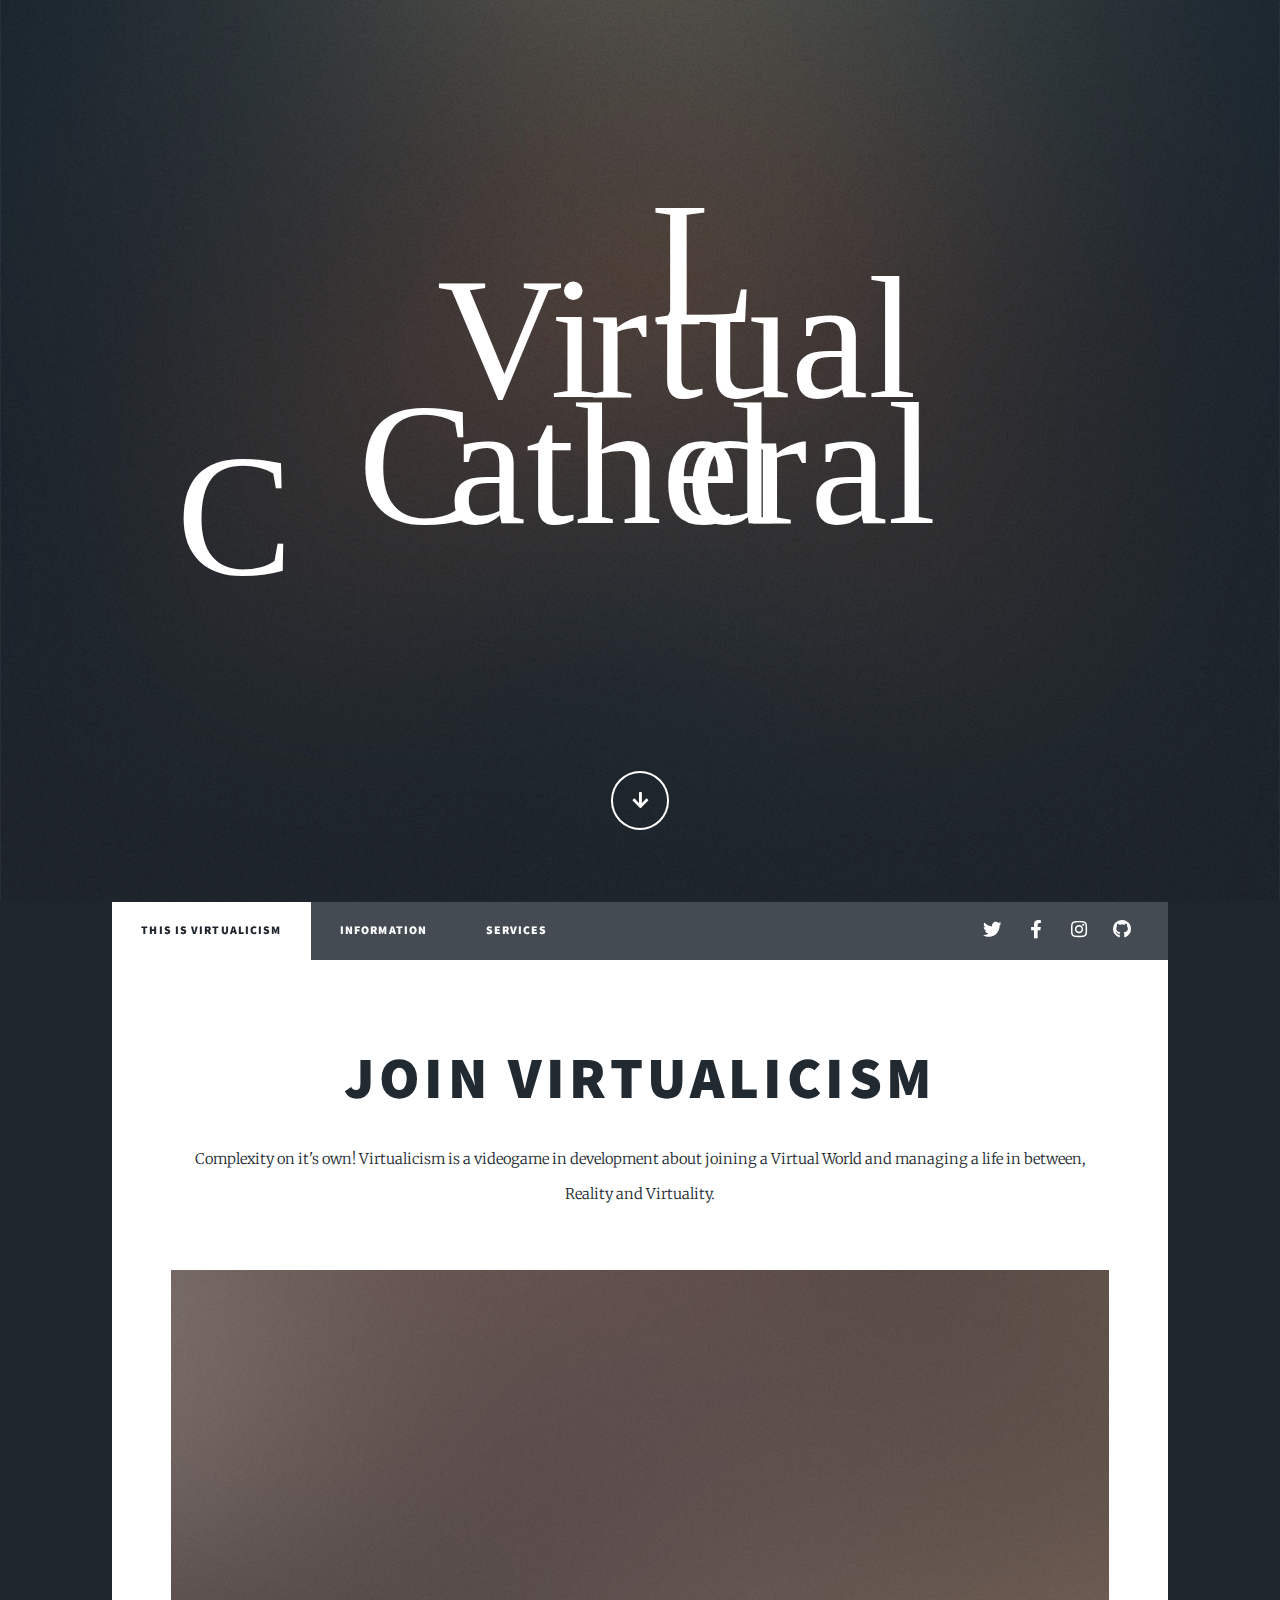
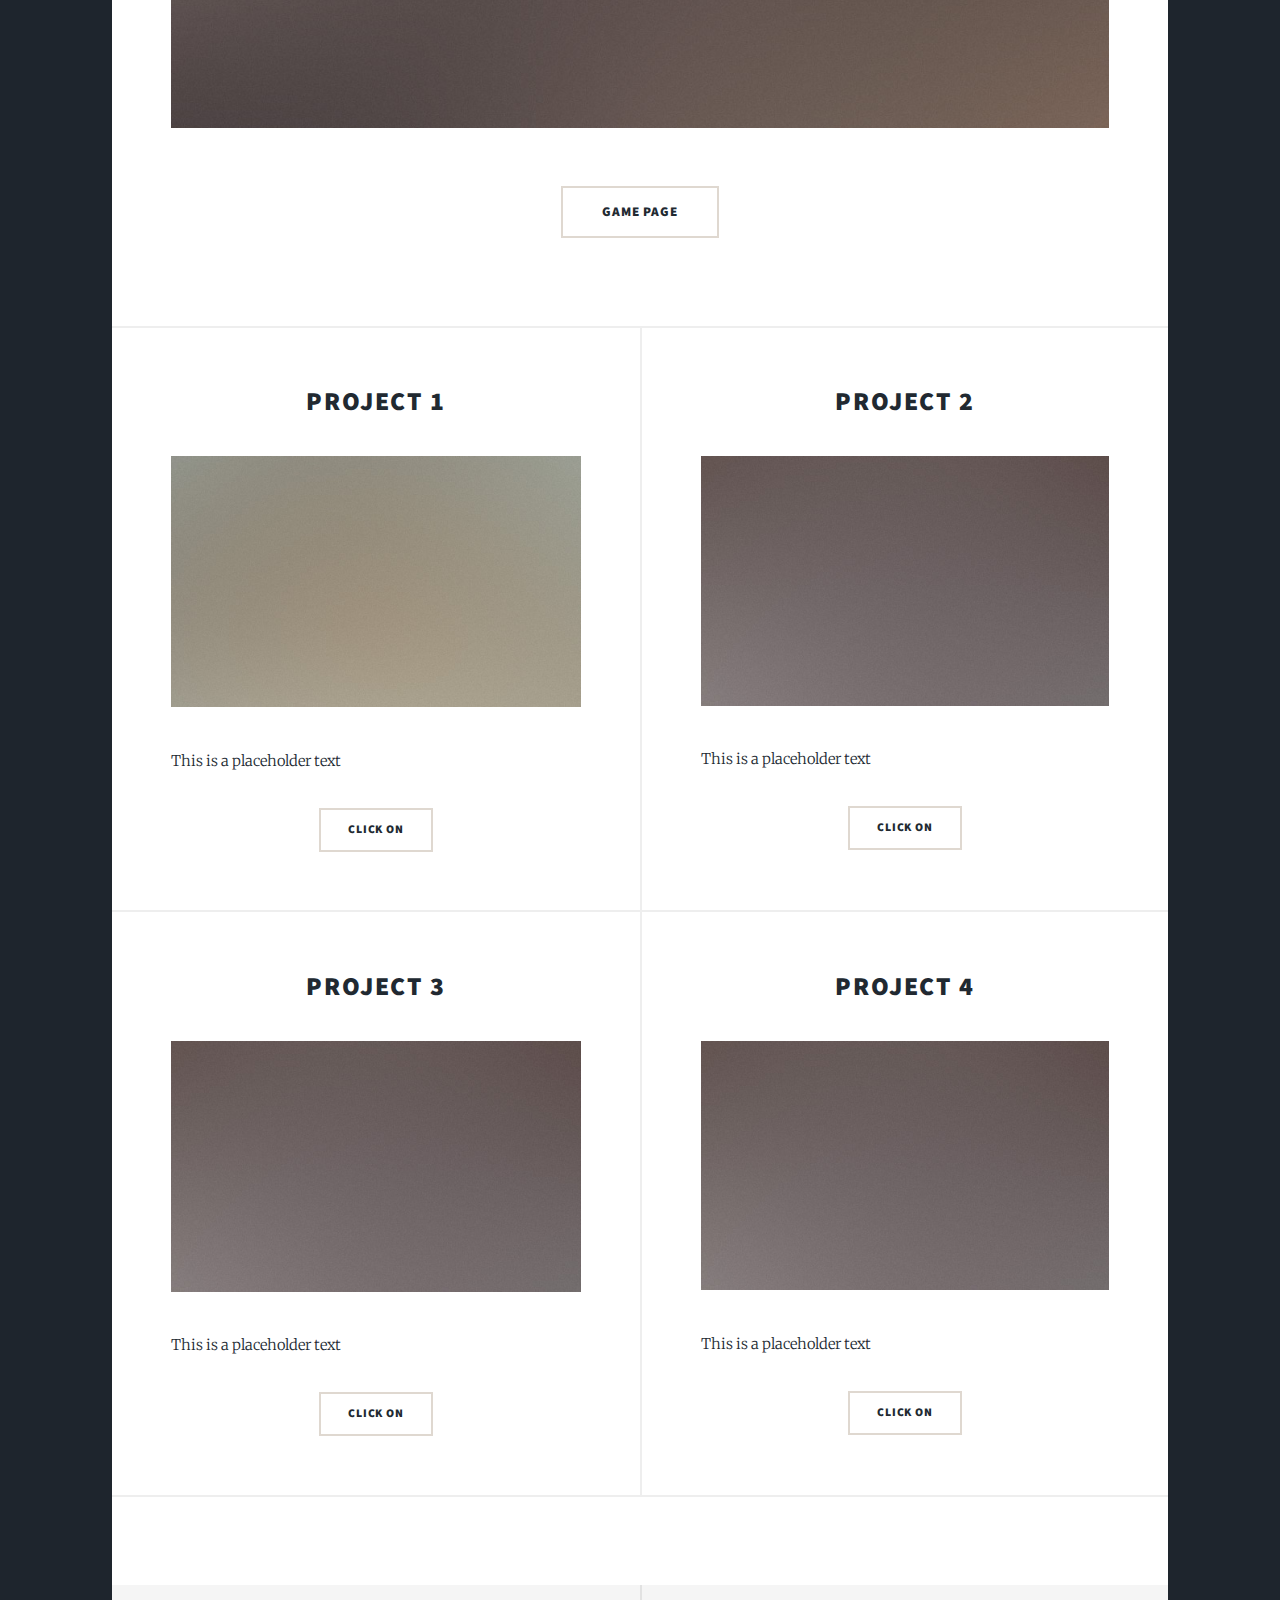
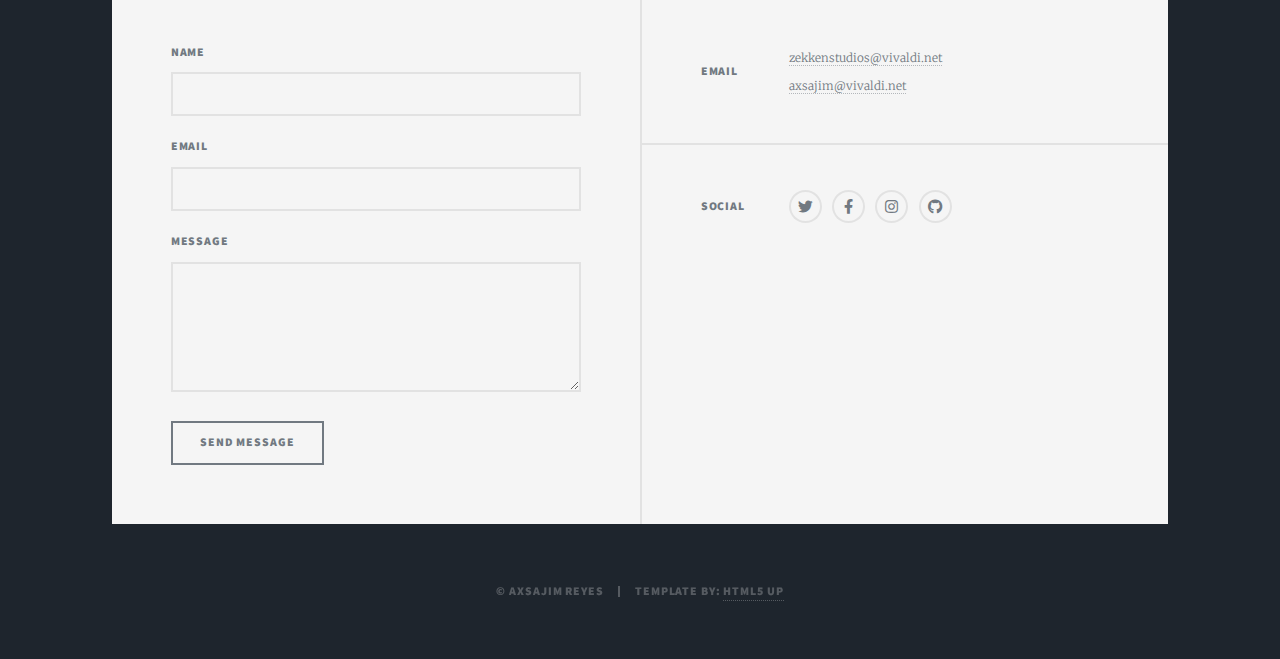
<file: index.html>
<!DOCTYPE HTML>
<!--
	Massively by HTML5 UP
	html5up.net | @ajlkn
	Free for personal and commercial use under the CCA 3.0 license (html5up.net/license)
-->
<html>
	<head>
		<title>Virtual Cathedral</title>
		<meta charset="utf-8" />
		<meta name="viewport" content="width=device-width, initial-scale=1, user-scalable=no" />
		<link rel="stylesheet" href="assets/css/main.css" />
		<noscript><link rel="stylesheet" href="assets/css/noscript.css" /></noscript>
	</head>
	<body class="is-preload">

		<!-- Wrapper -->
			<div id="wrapper" class="fade-in">

				<!-- Intro -->
					<div id="intro">
						<object type="image/svg+xml" data="images\VC_Brand.svg"></object>
						<ul class="actions">
							<li><a href="#header" class="button icon solid solo fa-arrow-down scrolly">Continue</a></li>
						</ul>
					</div>

				<!-- Header -->
					<header id="header">
						<a href="index.html" class="logo">Virtual Cathedral Official Webfront</a>
					</header>

				<!-- Nav -->
					<nav id="nav">
						<ul class="links">
							<li class="active"><a href="index.html">This is Virtualicism</a></li>
							<li><a href="information.html">Information</a></li>
							<li><a href="services.html">Services</a></li>
						</ul>
						<ul class="icons">
							<li><a href="#" class="icon brands fa-twitter"><span class="label">Twitter</span></a></li>
							<li><a href="#" class="icon brands fa-facebook-f"><span class="label">Facebook</span></a></li>
							<li><a href="#" class="icon brands fa-instagram"><span class="label">Instagram</span></a></li>
							<li><a href="#" class="icon brands fa-github"><span class="label">GitHub</span></a></li>
						</ul>
					</nav>

				<!-- Main -->
					<div id="main">

						<!-- Featured Post -->
							<article class="post featured">
								<header class="major">
									<h2><a href="https://axsajimreyes.itch.io/virtualicism">Join Virtualicism<br /></h2>
									<p><center>Complexity on it's own! Virtualicism is a videogame in development about joining a Virtual World
									and managing a life in between, Reality and Virtuality.</center></p>
								</header>
								<a href="https://axsajimreyes.itch.io/virtualicism" class="image main"><img src="images/pic01.jpg" alt="" /></a>
								<ul class="actions special">
									<li><a href="https://axsajimreyes.itch.io/virtualicism" class="button large">Game Page</a></li>
								</ul>
							</article>

						<!-- Posts -->
							<section class="posts">
								<article>
									<header>
										<h2><a href="#">Project 1<br /></a></h2>
									</header>
									<a href="#" class="image fit"><img src="images/pic02.jpg" alt="" /></a>
									<p>This is a placeholder text</p>
									<ul class="actions special">
										<li><a href="#" class="button">Click on</a></li>
									</ul>
								</article>
								<article>
									<header>
										<h2><a href="#">Project 2</a></h2>
									</header>
									<a href="#" class="image fit"><img src="images/pic03.jpg" alt="" /></a>
									<p>This is a placeholder text</p>
									<ul class="actions special">
										<li><a href="#" class="button">Click on</a></li>
									</ul>
								</article>
								<article>
									<header>
										<h2><a href="#">Project 3</a></h2>
									</header>
									<a href="#" class="image fit"><img src="images/pic03.jpg" alt="" /></a>
									<p>This is a placeholder text</p>
									<ul class="actions special">
										<li><a href="#" class="button">Click on</a></li>
									</ul>
								</article>
								<article>
									<header>
										<h2><a href="#">Project 4</a></h2>
									</header>
									<a href="#" class="image fit"><img src="images/pic03.jpg" alt="" /></a>
									<p>This is a placeholder text</p>
									<ul class="actions special">
										<li><a href="#" class="button">Click on</a></li>
									</ul>
								</article>
							</section>

						<!-- Footer -->
							<footer>
								<div>
								</div>
							</footer>

					</div>

					<!-- Footer -->
					<footer id="footer">
						<section>
							<form method="post" action="#">
								<div class="fields">
									<div class="field">
										<label for="name">Name</label>
										<input type="text" name="name" id="name" />
									</div>
									<div class="field">
										<label for="email">Email</label>
										<input type="text" name="email" id="email" />
									</div>
									<div class="field">
										<label for="message">Message</label>
										<textarea name="message" id="message" rows="3"></textarea>
									</div>
								</div>
								<ul class="actions">
									<li><input type="submit" value="Send Message" /></li>
								</ul>
							</form>
						</section>
						<section class="split contact">
							<section>
								<h3>Email</h3>
								<p><a href="#">zekkenstudios@vivaldi.net</a></br>
								<a href="#">axsajim@vivaldi.net</a><p>
							</section>
							<section>
								<h3>Social</h3>
								<ul class="icons alt">
									<li><a href="#" class="icon brands alt fa-twitter"><span class="label">Twitter</span></a></li>
									<li><a href="#" class="icon brands alt fa-facebook-f"><span class="label">Facebook</span></a></li>
									<li><a href="#" class="icon brands alt fa-instagram"><span class="label">Instagram</span></a></li>
									<li><a href="#" class="icon brands alt fa-github"><span class="label">GitHub</span></a></li>
								</ul>
							</section>
						</section>
					</footer>

					<!-- Copyright -->
						<div id="copyright">
							<ul><li>&copy; Axsajim Reyes</li><li>Template by: <a href="https://html5up.net">HTML5 UP</a></li></ul>
						</div>

				</div>

		<!-- Scripts -->
			<script src="assets/js/jquery.min.js"></script>
			<script src="assets/js/jquery.scrollex.min.js"></script>
			<script src="assets/js/jquery.scrolly.min.js"></script>
			<script src="assets/js/browser.min.js"></script>
			<script src="assets/js/breakpoints.min.js"></script>
			<script src="assets/js/util.js"></script>
			<script src="assets/js/main.js"></script>

	</body>
</html>
</file>
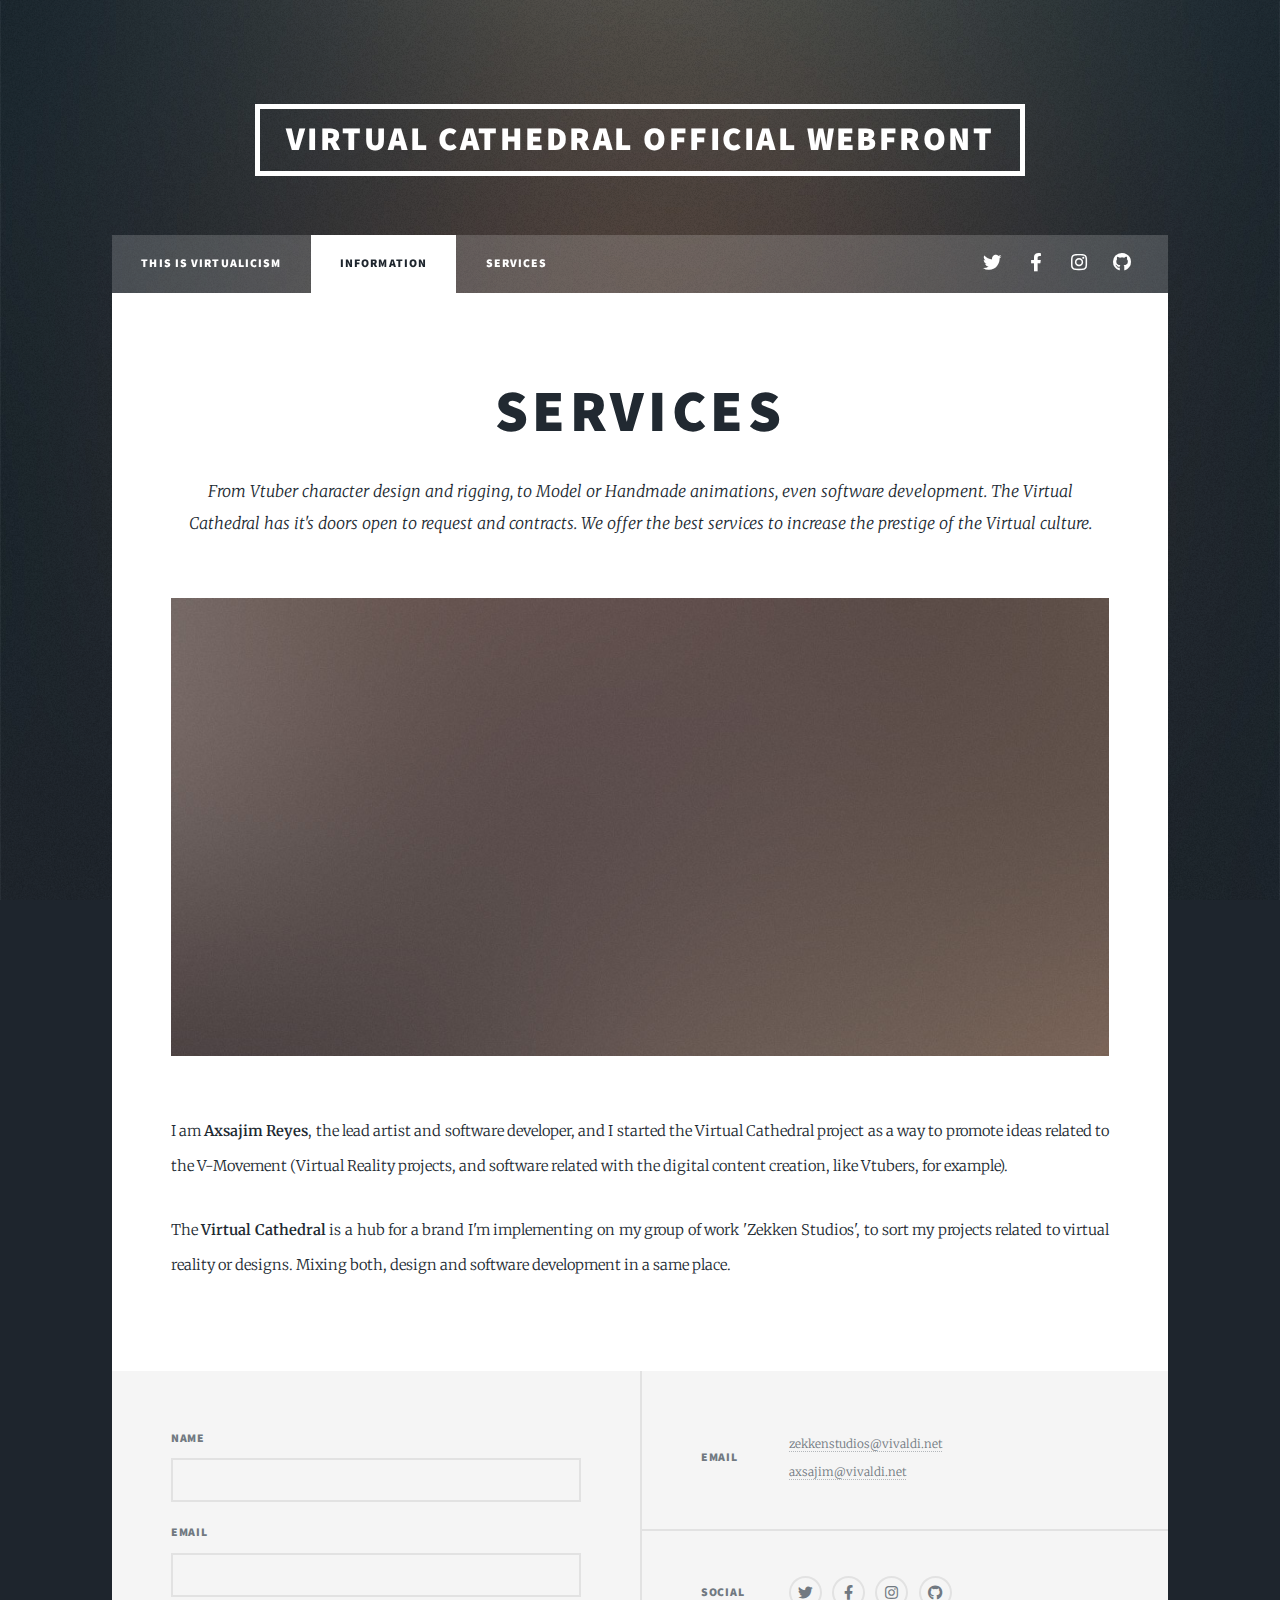
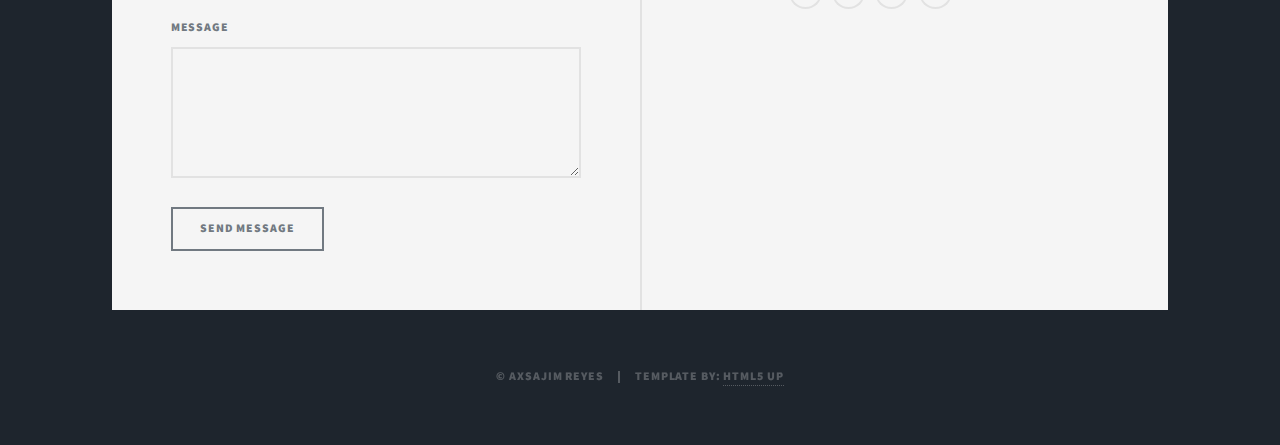
<file: information.html>
<!DOCTYPE HTML>
<!--
	Massively by HTML5 UP
	html5up.net | @ajlkn
	Free for personal and commercial use under the CCA 3.0 license (html5up.net/license)
-->
<html>
	<head>
		<title>Virtual Cathedral - Information</title>
		<meta charset="utf-8" />
		<meta name="viewport" content="width=device-width, initial-scale=1, user-scalable=no" />
		<link rel="stylesheet" href="assets/css/main.css" />
		<noscript><link rel="stylesheet" href="assets/css/noscript.css" /></noscript>
	</head>
	<body class="is-preload">

		<!-- Wrapper -->
			<div id="wrapper">

				<!-- Header -->
					<header id="header">
						<a href="index.html" class="logo">Virtual Cathedral Official Webfront</a>
					</header>

				<!-- Nav -->
					<nav id="nav">
						<ul class="links">
							<li><a href="index.html">This is Virtualicism</a></li>
							<li class="active"><a href="information.html">Information</a></li>
							<li><a href="services.html">Services</a></li>
						</ul>
						<ul class="icons">
							<li><a href="#" class="icon brands fa-twitter"><span class="label">Twitter</span></a></li>
							<li><a href="#" class="icon brands fa-facebook-f"><span class="label">Facebook</span></a></li>
							<li><a href="#" class="icon brands fa-instagram"><span class="label">Instagram</span></a></li>
							<li><a href="#" class="icon brands fa-github"><span class="label">GitHub</span></a></li>
						</ul>
					</nav>

				<!-- Main -->
					<div id="main">

						<!-- Post -->
							<section class="post">
								<header class="major">
									<h1>Services</h1>
									<p>From Vtuber character design and rigging, to Model or Handmade animations, even software development. The Virtual Cathedral has it's doors
									open to request and contracts. We offer the best services to increase the prestige of the Virtual culture.</p>
								</header>
								<div class="image main"><img src="images/pic01.jpg" alt="" /></div>
								<p>I am <b>Axsajim Reyes</b>, the lead artist and software developer, and I started the Virtual Cathedral project as a way to promote ideas related to the V-Movement (Virtual Reality projects, and software related with the digital content creation, like Vtubers, for example).</p>
								<p>The <b>Virtual Cathedral</b> is a hub for a brand I'm implementing on my group of work 'Zekken Studios', to sort my projects related to virtual reality or designs. Mixing both, design and software development in a same place. </p>
							</section>

					</div>

				<!-- Footer -->
				<footer id="footer">
					<section>
						<form method="post" action="#">
							<div class="fields">
								<div class="field">
									<label for="name">Name</label>
									<input type="text" name="name" id="name" />
								</div>
								<div class="field">
									<label for="email">Email</label>
									<input type="text" name="email" id="email" />
								</div>
								<div class="field">
									<label for="message">Message</label>
									<textarea name="message" id="message" rows="3"></textarea>
								</div>
							</div>
							<ul class="actions">
								<li><input type="submit" value="Send Message" /></li>
							</ul>
						</form>
					</section>
					<section class="split contact">
						<section>
							<h3>Email</h3>
							<p><a href="#">zekkenstudios@vivaldi.net</a></br>
							<a href="#">axsajim@vivaldi.net</a><p>
						</section>
						<section>
							<h3>Social</h3>
							<ul class="icons alt">
								<li><a href="#" class="icon brands alt fa-twitter"><span class="label">Twitter</span></a></li>
								<li><a href="#" class="icon brands alt fa-facebook-f"><span class="label">Facebook</span></a></li>
								<li><a href="#" class="icon brands alt fa-instagram"><span class="label">Instagram</span></a></li>
								<li><a href="#" class="icon brands alt fa-github"><span class="label">GitHub</span></a></li>
							</ul>
						</section>
					</section>
				</footer>

				<!-- Copyright -->
					<div id="copyright">
						<ul><li>&copy; Axsajim Reyes</li><li>Template by: <a href="https://html5up.net">HTML5 UP</a></li></ul>
					</div>

			</div>

		<!-- Scripts -->
			<script src="assets/js/jquery.min.js"></script>
			<script src="assets/js/jquery.scrollex.min.js"></script>
			<script src="assets/js/jquery.scrolly.min.js"></script>
			<script src="assets/js/browser.min.js"></script>
			<script src="assets/js/breakpoints.min.js"></script>
			<script src="assets/js/util.js"></script>
			<script src="assets/js/main.js"></script>

	</body>
</html>
</file>
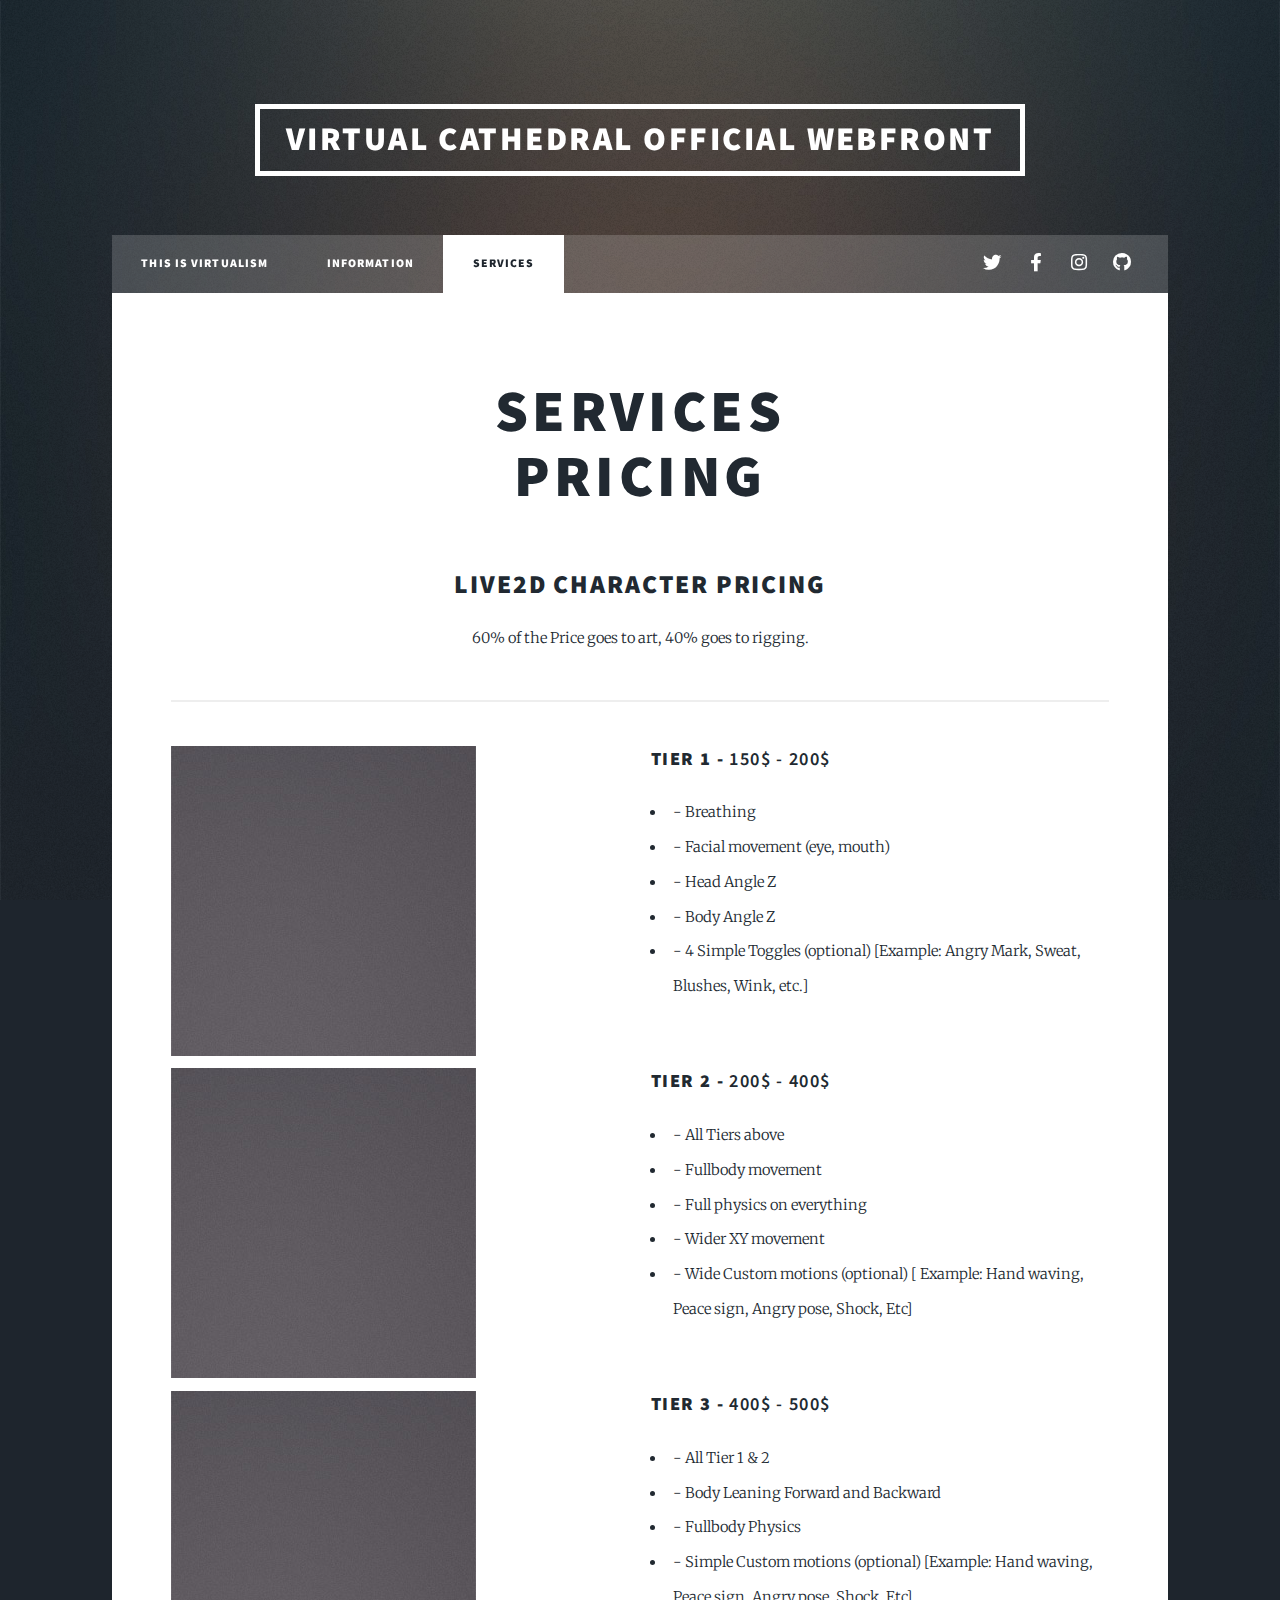
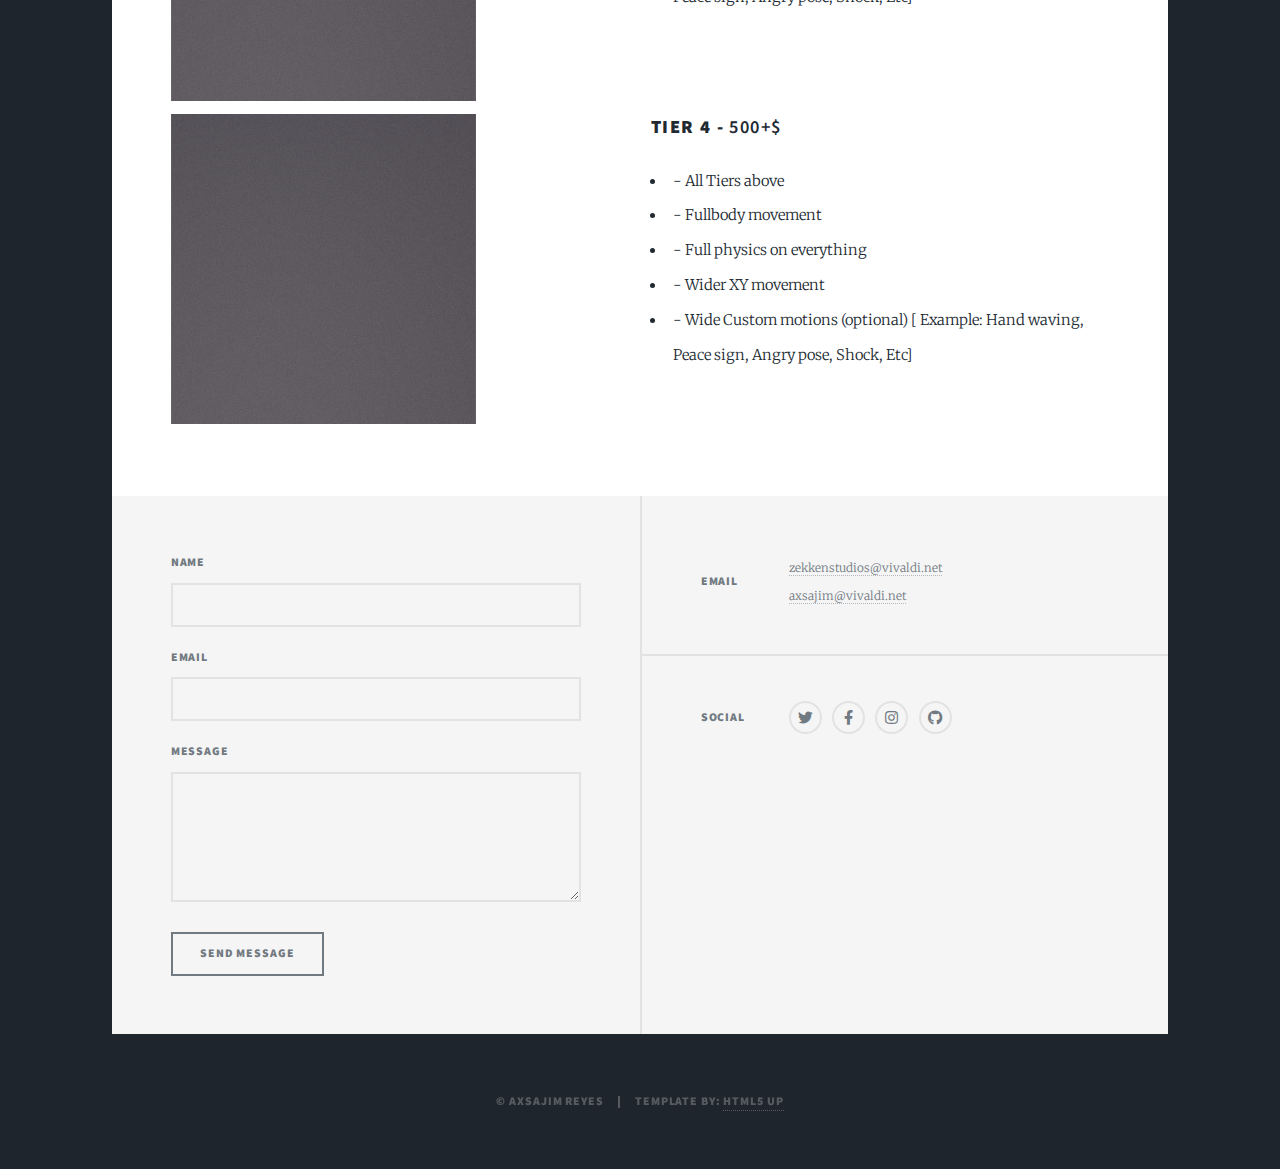
<file: services.html>
<!DOCTYPE HTML>
<!--
	Massively by HTML5 UP
	html5up.net | @ajlkn
	Free for personal and commercial use under the CCA 3.0 license (html5up.net/license)
-->
<html>
	<head>
		<title>Services - Virtual Cathedral</title>
		<meta charset="utf-8" />
		<meta name="viewport" content="width=device-width, initial-scale=1, user-scalable=no" />
		<link rel="stylesheet" href="assets/css/main.css" />
		<noscript><link rel="stylesheet" href="assets/css/noscript.css" /></noscript>
	</head>
	<body class="is-preload">

		<!-- Wrapper -->
			<div id="wrapper">

				<!-- Header -->
					<header id="header">
						<a href="index.html" class="logo">Virtual Cathedral Official Webfront</a>
					</header>

				<!-- Nav -->
					<nav id="nav">
						<ul class="links">
							<li><a href="index.html">This is Virtualism</a></li>
							<li><a href="information.html">Information</a></li>
							<li class="active"><a href="services.html">Services</a></li>
						</ul>
						<ul class="icons">
							<li><a href="#" class="icon brands fa-twitter"><span class="label">Twitter</span></a></li>
							<li><a href="#" class="icon brands fa-facebook-f"><span class="label">Facebook</span></a></li>
							<li><a href="#" class="icon brands fa-instagram"><span class="label">Instagram</span></a></li>
							<li><a href="#" class="icon brands fa-github"><span class="label">GitHub</span></a></li>
						</ul>
					</nav>

				<!-- Main -->
					<div id="main">

						<!-- Post -->
							<section class="post">
								<header class="major">
									<h1>Services<br />
									Pricing</h1>
								</header>

								<!-- My Site Design -->

									<header>
										<h2><center>Live2D Character Pricing</center></h2>
										<p><center>60% of the Price goes to art, 40% goes to rigging.</center></p>
									</header>
									<hr>

								<!-- Lists -->
									<div class="row">
										<div class="col-6 col-12-small">
										<span class="image"><img src="images/pic08.jpg" alt=""></span>
									</div>
										<div class="col-6 col-12-small">
										<h3>Tier 1 - <b>150$ - 200$</b></h3>
										<ul>
											<li>- Breathing
											<li>- Facial movement (eye, mouth)
											<li>- Head Angle Z
											<li>- Body Angle Z
											<li>- 4 Simple Toggles (optional) [Example: Angry Mark, Sweat, Blushes, Wink, etc.]
										</ul>
										</div>
									</div>
									<div class="row">
										<div class="col-6 col-12-small">
										<span class="image"><img src="images/pic08.jpg" alt=""></span>
									</div>
										<div class="col-6 col-12-small">
										<h3>Tier 2 - <b>200$ - 400$</b></h3>
										<ul>
											<li>- All Tiers above
											<li>- Fullbody movement
											<li>- Full physics on everything
											<li>- Wider XY movement
											<li>- Wide Custom motions (optional) [ Example: Hand waving, Peace sign, Angry pose, Shock, Etc]
										</ul>
										</div>
									</div>
									<div class="row">
										<div class="col-6 col-12-small">
										<span class="image"><img src="images/pic08.jpg" alt=""></span>
									</div>
										<div class="col-6 col-12-small">
										<h3>Tier 3 - <b>400$ - 500$</b></h3>
										<ul>
											<li>- All Tier 1 & 2
											<li>- Body Leaning Forward and Backward
											<li>- Fullbody Physics
											<li>- Simple Custom motions (optional) [Example: Hand waving, Peace sign, Angry pose, Shock, Etc]
										</ul>
									</div>
								</div>
									<div class="row">
										<div class="col-6 col-12-small">
										<span class="image"><img src="images/pic08.jpg" alt=""></span>
									</div>
										<div class="col-6 col-12-small">
										<h3>Tier 4 - <b>500+$</b></h3>
										<ul>
											<li>- All Tiers above
											<li>- Fullbody movement
											<li>- Full physics on everything
											<li>- Wider XY movement
											<li>- Wide Custom motions (optional) [ Example: Hand waving, Peace sign, Angry pose, Shock, Etc]
										</ul>
									</div>
								</div>
					</div>
					<!-- Footer -->
					<footer id="footer">
						<section>
							<form method="post" action="#">
								<div class="fields">
									<div class="field">
										<label for="name">Name</label>
										<input type="text" name="name" id="name" />
									</div>
									<div class="field">
										<label for="email">Email</label>
										<input type="text" name="email" id="email" />
									</div>
									<div class="field">
										<label for="message">Message</label>
										<textarea name="message" id="message" rows="3"></textarea>
									</div>
								</div>
								<ul class="actions">
									<li><input type="submit" value="Send Message" /></li>
								</ul>
							</form>
						</section>
						<section class="split contact">
							<section>
								<h3>Email</h3>
								<p><a href="#">zekkenstudios@vivaldi.net</a></br>
								<a href="#">axsajim@vivaldi.net</a><p>
							</section>
							<section>
								<h3>Social</h3>
								<ul class="icons alt">
									<li><a href="#" class="icon brands alt fa-twitter"><span class="label">Twitter</span></a></li>
									<li><a href="#" class="icon brands alt fa-facebook-f"><span class="label">Facebook</span></a></li>
									<li><a href="#" class="icon brands alt fa-instagram"><span class="label">Instagram</span></a></li>
									<li><a href="#" class="icon brands alt fa-github"><span class="label">GitHub</span></a></li>
								</ul>
							</section>
						</section>
					</footer>

					<!-- Copyright -->
						<div id="copyright">
							<ul><li>&copy; Axsajim Reyes</li><li>Template by: <a href="https://html5up.net">HTML5 UP</a></li></ul>
						</div>

				</div>

		<!-- Scripts -->
			<script src="assets/js/jquery.min.js"></script>
			<script src="assets/js/jquery.scrollex.min.js"></script>
			<script src="assets/js/jquery.scrolly.min.js"></script>
			<script src="assets/js/browser.min.js"></script>
			<script src="assets/js/breakpoints.min.js"></script>
			<script src="assets/js/util.js"></script>
			<script src="assets/js/main.js"></script>

	</body>
</html>
</file>
<file: assets/css/main.css>
@import url(fontawesome-all.min.css);
@import url("https://fonts.googleapis.com/css?family=Merriweather:300,700,300italic,700italic|Source+Sans+Pro:900");

/*
	Massively by HTML5 UP
	html5up.net | @ajlkn
	Free for personal and commercial use under the CCA 3.0 license (html5up.net/license)
*/

html, body, div, span, applet, object,
iframe, h1, h2, h3, h4, h5, h6, p, blockquote,
pre, a, abbr, acronym, address, big, cite,
code, del, dfn, em, img, ins, kbd, q, s, samp,
small, strike, strong, sub, sup, tt, var, b,
u, i, center, dl, dt, dd, ol, ul, li, fieldset,
form, label, legend, table, caption, tbody,
tfoot, thead, tr, th, td, article, aside,
canvas, details, embed, figure, figcaption,
footer, header, hgroup, menu, nav, output, ruby,
section, summary, time, mark, audio, video {
	margin: 0;
	padding: 0;
	border: 0;
	font-size: 100%;
	font: inherit;
	vertical-align: baseline;}

article, aside, details, figcaption, figure,
footer, header, hgroup, menu, nav, section {
	display: block;}

body {
	line-height: 1;
}

ol, ul {
	list-style: none;
}

blockquote, q {
	quotes: none;
}

	blockquote:before, blockquote:after, q:before, q:after {
		content: '';
		content: none;
	}

table {
	border-collapse: collapse;
	border-spacing: 0;
}

body {
	-webkit-text-size-adjust: none;
}

mark {
	background-color: transparent;
	color: inherit;
}

input::-moz-focus-inner {
	border: 0;
	padding: 0;
}

input, select, textarea {
	-moz-appearance: none;
	-webkit-appearance: none;
	-ms-appearance: none;
	appearance: none;
}

/* Basic */

	@-ms-viewport {
		width: device-width;
	}

	body {
		-ms-overflow-style: scrollbar;
	}

	@media screen and (max-width: 480px) {

		html, body {
			min-width: 320px;
		}

	}

	html {
		box-sizing: border-box;
	}

	*, *:before, *:after {
		box-sizing: inherit;
	}

	body {
		background-color: #1e252d;
	}

		body.is-preload *, body.is-preload *:before, body.is-preload *:after {
			-moz-animation: none !important;
			-webkit-animation: none !important;
			-ms-animation: none !important;
			animation: none !important;
			-moz-transition: none !important;
			-webkit-transition: none !important;
			-ms-transition: none !important;
			transition: none !important;
		}

/* Type */

	html {
		font-size: 16pt;
	}

		@media screen and (max-width: 1680px) {

			html {
				font-size: 12pt;
			}

		}

		@media screen and (max-width: 1280px) {

			html {
				font-size: 11pt;
			}

		}

		@media screen and (max-width: 360px) {

			html {
				font-size: 10pt;
			}

		}

	body {
		color: #212931;
	}

	body, input, select, textarea {
		font-family: "Merriweather", Georgia, serif;
		font-weight: 300;
		font-size: 1rem;
		line-height: 2.375;
	}

	a {
		-moz-transition: color 0.2s ease-in-out, background-color 0.2s ease-in-out, border-color 0.2s ease-in-out, box-shadow 0.2s ease-in-out;
		-webkit-transition: color 0.2s ease-in-out, background-color 0.2s ease-in-out, border-color 0.2s ease-in-out, box-shadow 0.2s ease-in-out;
		-ms-transition: color 0.2s ease-in-out, background-color 0.2s ease-in-out, border-color 0.2s ease-in-out, box-shadow 0.2s ease-in-out;
		transition: color 0.2s ease-in-out, background-color 0.2s ease-in-out, border-color 0.2s ease-in-out, box-shadow 0.2s ease-in-out;
		border-bottom: dotted 1px;
		text-decoration: none;
	}

		a:hover {
			border-bottom-color: transparent;
		}

	strong, b {
		font-weight: 600;
	}

	em, i {
		font-style: italic;
	}

	p {
		text-align: justify;
		margin: 0 0 2rem 0;
	}

	h1, h2, h3, h4, h5, h6 {
		font-family: "Source Sans Pro", Helvetica, sans-serif;
		font-weight: 900;
		line-height: 1.5;
		letter-spacing: 0.075em;
		text-transform: uppercase;
		margin: 0 0 1rem 0;
	}

		h1 a, h2 a, h3 a, h4 a, h5 a, h6 a {
			border-bottom: 0;
			color: inherit;
			text-decoration: none;
		}

	h1 {
		font-size: 4rem;
		line-height: 1.1;
		margin: 0 0 2rem 0;
	}

	h2 {
		font-size: 1.75rem;
		line-height: 1.3;
		margin: 0 0 1.5rem 0;
	}

	h3 {
		font-size: 1.25rem;
		margin: 0 0 1.5rem 0;
	}

	h4 {
		font-size: 1rem;
	}

	h5 {
		font-size: 0.9rem;
	}

	h6 {
		font-size: 0.8rem;
	}

	sub {
		font-size: 0.8rem;
		position: relative;
		top: 0.5rem;
	}

	sup {
		font-size: 0.8rem;
		position: relative;
		top: -0.5rem;
	}

	blockquote {
		border-left: solid 4px;
		font-style: italic;
		margin: 0 0 2rem 0;
		padding: 0.5rem 0 0.5rem 2rem;
	}

	code {
		border: solid 2px;
		font-family: "Courier New", monospace;
		font-size: 0.9rem;
		margin: 0 0.25rem;
		padding: 0.25rem 0.65rem;
	}

	pre {
		-webkit-overflow-scrolling: touch;
		font-family: "Courier New", monospace;
		font-size: 0.9rem;
		margin: 0 0 2rem 0;
	}

		pre code {
			display: block;
			line-height: 1.75;
			padding: 1rem 1.5rem;
			overflow-x: auto;
		}

	hr {
		border: 0;
		border-bottom: solid 2px;
		margin: 3rem 0;
	}

		hr.major {
			margin: 5rem 0;
		}

	.align-left {
		text-align: left;
	}

	.align-center {
		text-align: center;
	}

	.align-right {
		text-align: right;
	}

	input, select, textarea {
		color: #212931;
	}

	a {
		color: #212931;
		border-bottom-color: rgba(33, 41, 49, 0.5);
	}

		a:hover {
			border-bottom-color: transparent;
			color: #18bfef !important;
		}

	strong, b {
		color: #212931;
	}

	h1, h2, h3, h4, h5, h6 {
		color: #212931;
	}

	blockquote {
		border-left-color: #eeeeee;
	}

	code {
		background: rgba(220, 220, 220, 0.25);
		border-color: #eeeeee;
	}

	hr {
		border-bottom-color: #eeeeee;
	}

/* Row */

	.row {
		display: flex;
		flex-wrap: wrap;
		box-sizing: border-box;
		align-items: stretch;
	}

		.row > * {
			box-sizing: border-box;
		}

		.row.gtr-uniform > * > :last-child {
			margin-bottom: 0;
		}

		.row.aln-left {
			justify-content: flex-start;
		}

		.row.aln-center {
			justify-content: center;
		}

		.row.aln-right {
			justify-content: flex-end;
		}

		.row.aln-top {
			align-items: flex-start;
		}

		.row.aln-middle {
			align-items: center;
		}

		.row.aln-bottom {
			align-items: flex-end;
		}

		.row > .imp {
			order: -1;
		}

		.row > .col-1 {
			width: 8.33333%;
		}

		.row > .off-1 {
			margin-left: 8.33333%;
		}

		.row > .col-2 {
			width: 16.66667%;
		}

		.row > .off-2 {
			margin-left: 16.66667%;
		}

		.row > .col-3 {
			width: 25%;
		}

		.row > .off-3 {
			margin-left: 25%;
		}

		.row > .col-4 {
			width: 33.33333%;
		}

		.row > .off-4 {
			margin-left: 33.33333%;
		}

		.row > .col-5 {
			width: 41.66667%;
		}

		.row > .off-5 {
			margin-left: 41.66667%;
		}

		.row > .col-6 {
			width: 50%;
		}

		.row > .off-6 {
			margin-left: 50%;
		}

		.row > .col-7 {
			width: 58.33333%;
		}

		.row > .off-7 {
			margin-left: 58.33333%;
		}

		.row > .col-8 {
			width: 66.66667%;
		}

		.row > .off-8 {
			margin-left: 66.66667%;
		}

		.row > .col-9 {
			width: 75%;
		}

		.row > .off-9 {
			margin-left: 75%;
		}

		.row > .col-10 {
			width: 83.33333%;
		}

		.row > .off-10 {
			margin-left: 83.33333%;
		}

		.row > .col-11 {
			width: 91.66667%;
		}

		.row > .off-11 {
			margin-left: 91.66667%;
		}

		.row > .col-12 {
			width: 100%;
		}

		.row > .off-12 {
			margin-left: 100%;
		}

		.row.gtr-0 {
			margin-top: 0;
			margin-left: 0rem;
		}

			.row.gtr-0 > * {
				padding: 0 0 0 0rem;
			}

			.row.gtr-0.gtr-uniform {
				margin-top: 0rem;
			}

				.row.gtr-0.gtr-uniform > * {
					padding-top: 0rem;
				}

		.row.gtr-25 {
			margin-top: 0;
			margin-left: -0.375rem;
		}

			.row.gtr-25 > * {
				padding: 0 0 0 0.375rem;
			}

			.row.gtr-25.gtr-uniform {
				margin-top: -0.375rem;
			}

				.row.gtr-25.gtr-uniform > * {
					padding-top: 0.375rem;
				}

		.row.gtr-50 {
			margin-top: 0;
			margin-left: -0.75rem;
		}

			.row.gtr-50 > * {
				padding: 0 0 0 0.75rem;
			}

			.row.gtr-50.gtr-uniform {
				margin-top: -0.75rem;
			}

				.row.gtr-50.gtr-uniform > * {
					padding-top: 0.75rem;
				}

		.row {
			margin-top: 0;
			margin-left: -1.5rem;
		}

			.row > * {
				padding: 0 0 0 1.5rem;
			}

			.row.gtr-uniform {
				margin-top: -1.5rem;
			}

				.row.gtr-uniform > * {
					padding-top: 1.5rem;
				}

		.row.gtr-150 {
			margin-top: 0;
			margin-left: -2.25rem;
		}

			.row.gtr-150 > * {
				padding: 0 0 0 2.25rem;
			}

			.row.gtr-150.gtr-uniform {
				margin-top: -2.25rem;
			}

				.row.gtr-150.gtr-uniform > * {
					padding-top: 2.25rem;
				}

		.row.gtr-200 {
			margin-top: 0;
			margin-left: -3rem;
		}

			.row.gtr-200 > * {
				padding: 0 0 0 3rem;
			}

			.row.gtr-200.gtr-uniform {
				margin-top: -3rem;
			}

				.row.gtr-200.gtr-uniform > * {
					padding-top: 3rem;
				}

		@media screen and (max-width: 1680px) {

			.row {
				display: flex;
				flex-wrap: wrap;
				box-sizing: border-box;
				align-items: stretch;
			}

				.row > * {
					box-sizing: border-box;
				}

				.row.gtr-uniform > * > :last-child {
					margin-bottom: 0;
				}

				.row.aln-left {
					justify-content: flex-start;
				}

				.row.aln-center {
					justify-content: center;
				}

				.row.aln-right {
					justify-content: flex-end;
				}

				.row.aln-top {
					align-items: flex-start;
				}

				.row.aln-middle {
					align-items: center;
				}

				.row.aln-bottom {
					align-items: flex-end;
				}

				.row > .imp-xlarge {
					order: -1;
				}

				.row > .col-1-xlarge {
					width: 8.33333%;
				}

				.row > .off-1-xlarge {
					margin-left: 8.33333%;
				}

				.row > .col-2-xlarge {
					width: 16.66667%;
				}

				.row > .off-2-xlarge {
					margin-left: 16.66667%;
				}

				.row > .col-3-xlarge {
					width: 25%;
				}

				.row > .off-3-xlarge {
					margin-left: 25%;
				}

				.row > .col-4-xlarge {
					width: 33.33333%;
				}

				.row > .off-4-xlarge {
					margin-left: 33.33333%;
				}

				.row > .col-5-xlarge {
					width: 41.66667%;
				}

				.row > .off-5-xlarge {
					margin-left: 41.66667%;
				}

				.row > .col-6-xlarge {
					width: 50%;
				}

				.row > .off-6-xlarge {
					margin-left: 50%;
				}

				.row > .col-7-xlarge {
					width: 58.33333%;
				}

				.row > .off-7-xlarge {
					margin-left: 58.33333%;
				}

				.row > .col-8-xlarge {
					width: 66.66667%;
				}

				.row > .off-8-xlarge {
					margin-left: 66.66667%;
				}

				.row > .col-9-xlarge {
					width: 75%;
				}

				.row > .off-9-xlarge {
					margin-left: 75%;
				}

				.row > .col-10-xlarge {
					width: 83.33333%;
				}

				.row > .off-10-xlarge {
					margin-left: 83.33333%;
				}

				.row > .col-11-xlarge {
					width: 91.66667%;
				}

				.row > .off-11-xlarge {
					margin-left: 91.66667%;
				}

				.row > .col-12-xlarge {
					width: 100%;
				}

				.row > .off-12-xlarge {
					margin-left: 100%;
				}

				.row.gtr-0 {
					margin-top: 0;
					margin-left: 0rem;
				}

					.row.gtr-0 > * {
						padding: 0 0 0 0rem;
					}

					.row.gtr-0.gtr-uniform {
						margin-top: 0rem;
					}

						.row.gtr-0.gtr-uniform > * {
							padding-top: 0rem;
						}

				.row.gtr-25 {
					margin-top: 0;
					margin-left: -0.375rem;
				}

					.row.gtr-25 > * {
						padding: 0 0 0 0.375rem;
					}

					.row.gtr-25.gtr-uniform {
						margin-top: -0.375rem;
					}

						.row.gtr-25.gtr-uniform > * {
							padding-top: 0.375rem;
						}

				.row.gtr-50 {
					margin-top: 0;
					margin-left: -0.75rem;
				}

					.row.gtr-50 > * {
						padding: 0 0 0 0.75rem;
					}

					.row.gtr-50.gtr-uniform {
						margin-top: -0.75rem;
					}

						.row.gtr-50.gtr-uniform > * {
							padding-top: 0.75rem;
						}

				.row {
					margin-top: 0;
					margin-left: -1.5rem;
				}

					.row > * {
						padding: 0 0 0 1.5rem;
					}

					.row.gtr-uniform {
						margin-top: -1.5rem;
					}

						.row.gtr-uniform > * {
							padding-top: 1.5rem;
						}

				.row.gtr-150 {
					margin-top: 0;
					margin-left: -2.25rem;
				}

					.row.gtr-150 > * {
						padding: 0 0 0 2.25rem;
					}

					.row.gtr-150.gtr-uniform {
						margin-top: -2.25rem;
					}

						.row.gtr-150.gtr-uniform > * {
							padding-top: 2.25rem;
						}

				.row.gtr-200 {
					margin-top: 0;
					margin-left: -3rem;
				}

					.row.gtr-200 > * {
						padding: 0 0 0 3rem;
					}

					.row.gtr-200.gtr-uniform {
						margin-top: -3rem;
					}

						.row.gtr-200.gtr-uniform > * {
							padding-top: 3rem;
						}

		}

		@media screen and (max-width: 1280px) {

			.row {
				display: flex;
				flex-wrap: wrap;
				box-sizing: border-box;
				align-items: stretch;
			}

				.row > * {
					box-sizing: border-box;
				}

				.row.gtr-uniform > * > :last-child {
					margin-bottom: 0;
				}

				.row.aln-left {
					justify-content: flex-start;
				}

				.row.aln-center {
					justify-content: center;
				}

				.row.aln-right {
					justify-content: flex-end;
				}

				.row.aln-top {
					align-items: flex-start;
				}

				.row.aln-middle {
					align-items: center;
				}

				.row.aln-bottom {
					align-items: flex-end;
				}

				.row > .imp-large {
					order: -1;
				}

				.row > .col-1-large {
					width: 8.33333%;
				}

				.row > .off-1-large {
					margin-left: 8.33333%;
				}

				.row > .col-2-large {
					width: 16.66667%;
				}

				.row > .off-2-large {
					margin-left: 16.66667%;
				}

				.row > .col-3-large {
					width: 25%;
				}

				.row > .off-3-large {
					margin-left: 25%;
				}

				.row > .col-4-large {
					width: 33.33333%;
				}

				.row > .off-4-large {
					margin-left: 33.33333%;
				}

				.row > .col-5-large {
					width: 41.66667%;
				}

				.row > .off-5-large {
					margin-left: 41.66667%;
				}

				.row > .col-6-large {
					width: 50%;
				}

				.row > .off-6-large {
					margin-left: 50%;
				}

				.row > .col-7-large {
					width: 58.33333%;
				}

				.row > .off-7-large {
					margin-left: 58.33333%;
				}

				.row > .col-8-large {
					width: 66.66667%;
				}

				.row > .off-8-large {
					margin-left: 66.66667%;
				}

				.row > .col-9-large {
					width: 75%;
				}

				.row > .off-9-large {
					margin-left: 75%;
				}

				.row > .col-10-large {
					width: 83.33333%;
				}

				.row > .off-10-large {
					margin-left: 83.33333%;
				}

				.row > .col-11-large {
					width: 91.66667%;
				}

				.row > .off-11-large {
					margin-left: 91.66667%;
				}

				.row > .col-12-large {
					width: 100%;
				}

				.row > .off-12-large {
					margin-left: 100%;
				}

				.row.gtr-0 {
					margin-top: 0;
					margin-left: 0rem;
				}

					.row.gtr-0 > * {
						padding: 0 0 0 0rem;
					}

					.row.gtr-0.gtr-uniform {
						margin-top: 0rem;
					}

						.row.gtr-0.gtr-uniform > * {
							padding-top: 0rem;
						}

				.row.gtr-25 {
					margin-top: 0;
					margin-left: -0.375rem;
				}

					.row.gtr-25 > * {
						padding: 0 0 0 0.375rem;
					}

					.row.gtr-25.gtr-uniform {
						margin-top: -0.375rem;
					}

						.row.gtr-25.gtr-uniform > * {
							padding-top: 0.375rem;
						}

				.row.gtr-50 {
					margin-top: 0;
					margin-left: -0.75rem;
				}

					.row.gtr-50 > * {
						padding: 0 0 0 0.75rem;
					}

					.row.gtr-50.gtr-uniform {
						margin-top: -0.75rem;
					}

						.row.gtr-50.gtr-uniform > * {
							padding-top: 0.75rem;
						}

				.row {
					margin-top: 0;
					margin-left: -1.5rem;
				}

					.row > * {
						padding: 0 0 0 1.5rem;
					}

					.row.gtr-uniform {
						margin-top: -1.5rem;
					}

						.row.gtr-uniform > * {
							padding-top: 1.5rem;
						}

				.row.gtr-150 {
					margin-top: 0;
					margin-left: -2.25rem;
				}

					.row.gtr-150 > * {
						padding: 0 0 0 2.25rem;
					}

					.row.gtr-150.gtr-uniform {
						margin-top: -2.25rem;
					}

						.row.gtr-150.gtr-uniform > * {
							padding-top: 2.25rem;
						}

				.row.gtr-200 {
					margin-top: 0;
					margin-left: -3rem;
				}

					.row.gtr-200 > * {
						padding: 0 0 0 3rem;
					}

					.row.gtr-200.gtr-uniform {
						margin-top: -3rem;
					}

						.row.gtr-200.gtr-uniform > * {
							padding-top: 3rem;
						}

		}

		@media screen and (max-width: 980px) {

			.row {
				display: flex;
				flex-wrap: wrap;
				box-sizing: border-box;
				align-items: stretch;
			}

				.row > * {
					box-sizing: border-box;
				}

				.row.gtr-uniform > * > :last-child {
					margin-bottom: 0;
				}

				.row.aln-left {
					justify-content: flex-start;
				}

				.row.aln-center {
					justify-content: center;
				}

				.row.aln-right {
					justify-content: flex-end;
				}

				.row.aln-top {
					align-items: flex-start;
				}

				.row.aln-middle {
					align-items: center;
				}

				.row.aln-bottom {
					align-items: flex-end;
				}

				.row > .imp-medium {
					order: -1;
				}

				.row > .col-1-medium {
					width: 8.33333%;
				}

				.row > .off-1-medium {
					margin-left: 8.33333%;
				}

				.row > .col-2-medium {
					width: 16.66667%;
				}

				.row > .off-2-medium {
					margin-left: 16.66667%;
				}

				.row > .col-3-medium {
					width: 25%;
				}

				.row > .off-3-medium {
					margin-left: 25%;
				}

				.row > .col-4-medium {
					width: 33.33333%;
				}

				.row > .off-4-medium {
					margin-left: 33.33333%;
				}

				.row > .col-5-medium {
					width: 41.66667%;
				}

				.row > .off-5-medium {
					margin-left: 41.66667%;
				}

				.row > .col-6-medium {
					width: 50%;
				}

				.row > .off-6-medium {
					margin-left: 50%;
				}

				.row > .col-7-medium {
					width: 58.33333%;
				}

				.row > .off-7-medium {
					margin-left: 58.33333%;
				}

				.row > .col-8-medium {
					width: 66.66667%;
				}

				.row > .off-8-medium {
					margin-left: 66.66667%;
				}

				.row > .col-9-medium {
					width: 75%;
				}

				.row > .off-9-medium {
					margin-left: 75%;
				}

				.row > .col-10-medium {
					width: 83.33333%;
				}

				.row > .off-10-medium {
					margin-left: 83.33333%;
				}

				.row > .col-11-medium {
					width: 91.66667%;
				}

				.row > .off-11-medium {
					margin-left: 91.66667%;
				}

				.row > .col-12-medium {
					width: 100%;
				}

				.row > .off-12-medium {
					margin-left: 100%;
				}

				.row.gtr-0 {
					margin-top: 0;
					margin-left: 0rem;
				}

					.row.gtr-0 > * {
						padding: 0 0 0 0rem;
					}

					.row.gtr-0.gtr-uniform {
						margin-top: 0rem;
					}

						.row.gtr-0.gtr-uniform > * {
							padding-top: 0rem;
						}

				.row.gtr-25 {
					margin-top: 0;
					margin-left: -0.375rem;
				}

					.row.gtr-25 > * {
						padding: 0 0 0 0.375rem;
					}

					.row.gtr-25.gtr-uniform {
						margin-top: -0.375rem;
					}

						.row.gtr-25.gtr-uniform > * {
							padding-top: 0.375rem;
						}

				.row.gtr-50 {
					margin-top: 0;
					margin-left: -0.75rem;
				}

					.row.gtr-50 > * {
						padding: 0 0 0 0.75rem;
					}

					.row.gtr-50.gtr-uniform {
						margin-top: -0.75rem;
					}

						.row.gtr-50.gtr-uniform > * {
							padding-top: 0.75rem;
						}

				.row {
					margin-top: 0;
					margin-left: -1.5rem;
				}

					.row > * {
						padding: 0 0 0 1.5rem;
					}

					.row.gtr-uniform {
						margin-top: -1.5rem;
					}

						.row.gtr-uniform > * {
							padding-top: 1.5rem;
						}

				.row.gtr-150 {
					margin-top: 0;
					margin-left: -2.25rem;
				}

					.row.gtr-150 > * {
						padding: 0 0 0 2.25rem;
					}

					.row.gtr-150.gtr-uniform {
						margin-top: -2.25rem;
					}

						.row.gtr-150.gtr-uniform > * {
							padding-top: 2.25rem;
						}

				.row.gtr-200 {
					margin-top: 0;
					margin-left: -3rem;
				}

					.row.gtr-200 > * {
						padding: 0 0 0 3rem;
					}

					.row.gtr-200.gtr-uniform {
						margin-top: -3rem;
					}

						.row.gtr-200.gtr-uniform > * {
							padding-top: 3rem;
						}

		}

		@media screen and (max-width: 736px) {

			.row {
				display: flex;
				flex-wrap: wrap;
				box-sizing: border-box;
				align-items: stretch;
			}

				.row > * {
					box-sizing: border-box;
				}

				.row.gtr-uniform > * > :last-child {
					margin-bottom: 0;
				}

				.row.aln-left {
					justify-content: flex-start;
				}

				.row.aln-center {
					justify-content: center;
				}

				.row.aln-right {
					justify-content: flex-end;
				}

				.row.aln-top {
					align-items: flex-start;
				}

				.row.aln-middle {
					align-items: center;
				}

				.row.aln-bottom {
					align-items: flex-end;
				}

				.row > .imp-small {
					order: -1;
				}

				.row > .col-1-small {
					width: 8.33333%;
				}

				.row > .off-1-small {
					margin-left: 8.33333%;
				}

				.row > .col-2-small {
					width: 16.66667%;
				}

				.row > .off-2-small {
					margin-left: 16.66667%;
				}

				.row > .col-3-small {
					width: 25%;
				}

				.row > .off-3-small {
					margin-left: 25%;
				}

				.row > .col-4-small {
					width: 33.33333%;
				}

				.row > .off-4-small {
					margin-left: 33.33333%;
				}

				.row > .col-5-small {
					width: 41.66667%;
				}

				.row > .off-5-small {
					margin-left: 41.66667%;
				}

				.row > .col-6-small {
					width: 50%;
				}

				.row > .off-6-small {
					margin-left: 50%;
				}

				.row > .col-7-small {
					width: 58.33333%;
				}

				.row > .off-7-small {
					margin-left: 58.33333%;
				}

				.row > .col-8-small {
					width: 66.66667%;
				}

				.row > .off-8-small {
					margin-left: 66.66667%;
				}

				.row > .col-9-small {
					width: 75%;
				}

				.row > .off-9-small {
					margin-left: 75%;
				}

				.row > .col-10-small {
					width: 83.33333%;
				}

				.row > .off-10-small {
					margin-left: 83.33333%;
				}

				.row > .col-11-small {
					width: 91.66667%;
				}

				.row > .off-11-small {
					margin-left: 91.66667%;
				}

				.row > .col-12-small {
					width: 100%;
				}

				.row > .off-12-small {
					margin-left: 100%;
				}

				.row.gtr-0 {
					margin-top: 0;
					margin-left: 0rem;
				}

					.row.gtr-0 > * {
						padding: 0 0 0 0rem;
					}

					.row.gtr-0.gtr-uniform {
						margin-top: 0rem;
					}

						.row.gtr-0.gtr-uniform > * {
							padding-top: 0rem;
						}

				.row.gtr-25 {
					margin-top: 0;
					margin-left: -0.375rem;
				}

					.row.gtr-25 > * {
						padding: 0 0 0 0.375rem;
					}

					.row.gtr-25.gtr-uniform {
						margin-top: -0.375rem;
					}

						.row.gtr-25.gtr-uniform > * {
							padding-top: 0.375rem;
						}

				.row.gtr-50 {
					margin-top: 0;
					margin-left: -0.75rem;
				}

					.row.gtr-50 > * {
						padding: 0 0 0 0.75rem;
					}

					.row.gtr-50.gtr-uniform {
						margin-top: -0.75rem;
					}

						.row.gtr-50.gtr-uniform > * {
							padding-top: 0.75rem;
						}

				.row {
					margin-top: 0;
					margin-left: -1.5rem;
				}

					.row > * {
						padding: 0 0 0 1.5rem;
					}

					.row.gtr-uniform {
						margin-top: -1.5rem;
					}

						.row.gtr-uniform > * {
							padding-top: 1.5rem;
						}

				.row.gtr-150 {
					margin-top: 0;
					margin-left: -2.25rem;
				}

					.row.gtr-150 > * {
						padding: 0 0 0 2.25rem;
					}

					.row.gtr-150.gtr-uniform {
						margin-top: -2.25rem;
					}

						.row.gtr-150.gtr-uniform > * {
							padding-top: 2.25rem;
						}

				.row.gtr-200 {
					margin-top: 0;
					margin-left: -3rem;
				}

					.row.gtr-200 > * {
						padding: 0 0 0 3rem;
					}

					.row.gtr-200.gtr-uniform {
						margin-top: -3rem;
					}

						.row.gtr-200.gtr-uniform > * {
							padding-top: 3rem;
						}

		}

		@media screen and (max-width: 480px) {

			.row {
				display: flex;
				flex-wrap: wrap;
				box-sizing: border-box;
				align-items: stretch;
			}

				.row > * {
					box-sizing: border-box;
				}

				.row.gtr-uniform > * > :last-child {
					margin-bottom: 0;
				}

				.row.aln-left {
					justify-content: flex-start;
				}

				.row.aln-center {
					justify-content: center;
				}

				.row.aln-right {
					justify-content: flex-end;
				}

				.row.aln-top {
					align-items: flex-start;
				}

				.row.aln-middle {
					align-items: center;
				}

				.row.aln-bottom {
					align-items: flex-end;
				}

				.row > .imp-xsmall {
					order: -1;
				}

				.row > .col-1-xsmall {
					width: 8.33333%;
				}

				.row > .off-1-xsmall {
					margin-left: 8.33333%;
				}

				.row > .col-2-xsmall {
					width: 16.66667%;
				}

				.row > .off-2-xsmall {
					margin-left: 16.66667%;
				}

				.row > .col-3-xsmall {
					width: 25%;
				}

				.row > .off-3-xsmall {
					margin-left: 25%;
				}

				.row > .col-4-xsmall {
					width: 33.33333%;
				}

				.row > .off-4-xsmall {
					margin-left: 33.33333%;
				}

				.row > .col-5-xsmall {
					width: 41.66667%;
				}

				.row > .off-5-xsmall {
					margin-left: 41.66667%;
				}

				.row > .col-6-xsmall {
					width: 50%;
				}

				.row > .off-6-xsmall {
					margin-left: 50%;
				}

				.row > .col-7-xsmall {
					width: 58.33333%;
				}

				.row > .off-7-xsmall {
					margin-left: 58.33333%;
				}

				.row > .col-8-xsmall {
					width: 66.66667%;
				}

				.row > .off-8-xsmall {
					margin-left: 66.66667%;
				}

				.row > .col-9-xsmall {
					width: 75%;
				}

				.row > .off-9-xsmall {
					margin-left: 75%;
				}

				.row > .col-10-xsmall {
					width: 83.33333%;
				}

				.row > .off-10-xsmall {
					margin-left: 83.33333%;
				}

				.row > .col-11-xsmall {
					width: 91.66667%;
				}

				.row > .off-11-xsmall {
					margin-left: 91.66667%;
				}

				.row > .col-12-xsmall {
					width: 100%;
				}

				.row > .off-12-xsmall {
					margin-left: 100%;
				}

				.row.gtr-0 {
					margin-top: 0;
					margin-left: 0rem;
				}

					.row.gtr-0 > * {
						padding: 0 0 0 0rem;
					}

					.row.gtr-0.gtr-uniform {
						margin-top: 0rem;
					}

						.row.gtr-0.gtr-uniform > * {
							padding-top: 0rem;
						}

				.row.gtr-25 {
					margin-top: 0;
					margin-left: -0.375rem;
				}

					.row.gtr-25 > * {
						padding: 0 0 0 0.375rem;
					}

					.row.gtr-25.gtr-uniform {
						margin-top: -0.375rem;
					}

						.row.gtr-25.gtr-uniform > * {
							padding-top: 0.375rem;
						}

				.row.gtr-50 {
					margin-top: 0;
					margin-left: -0.75rem;
				}

					.row.gtr-50 > * {
						padding: 0 0 0 0.75rem;
					}

					.row.gtr-50.gtr-uniform {
						margin-top: -0.75rem;
					}

						.row.gtr-50.gtr-uniform > * {
							padding-top: 0.75rem;
						}

				.row {
					margin-top: 0;
					margin-left: -1.5rem;
				}

					.row > * {
						padding: 0 0 0 1.5rem;
					}

					.row.gtr-uniform {
						margin-top: -1.5rem;
					}

						.row.gtr-uniform > * {
							padding-top: 1.5rem;
						}

				.row.gtr-150 {
					margin-top: 0;
					margin-left: -2.25rem;
				}

					.row.gtr-150 > * {
						padding: 0 0 0 2.25rem;
					}

					.row.gtr-150.gtr-uniform {
						margin-top: -2.25rem;
					}

						.row.gtr-150.gtr-uniform > * {
							padding-top: 2.25rem;
						}

				.row.gtr-200 {
					margin-top: 0;
					margin-left: -3rem;
				}

					.row.gtr-200 > * {
						padding: 0 0 0 3rem;
					}

					.row.gtr-200.gtr-uniform {
						margin-top: -3rem;
					}

						.row.gtr-200.gtr-uniform > * {
							padding-top: 3rem;
						}

		}

		@media screen and (max-width: 360px) {

			.row {
				display: flex;
				flex-wrap: wrap;
				box-sizing: border-box;
				align-items: stretch;
			}

				.row > * {
					box-sizing: border-box;
				}

				.row.gtr-uniform > * > :last-child {
					margin-bottom: 0;
				}

				.row.aln-left {
					justify-content: flex-start;
				}

				.row.aln-center {
					justify-content: center;
				}

				.row.aln-right {
					justify-content: flex-end;
				}

				.row.aln-top {
					align-items: flex-start;
				}

				.row.aln-middle {
					align-items: center;
				}

				.row.aln-bottom {
					align-items: flex-end;
				}

				.row > .imp-xxsmall {
					order: -1;
				}

				.row > .col-1-xxsmall {
					width: 8.33333%;
				}

				.row > .off-1-xxsmall {
					margin-left: 8.33333%;
				}

				.row > .col-2-xxsmall {
					width: 16.66667%;
				}

				.row > .off-2-xxsmall {
					margin-left: 16.66667%;
				}

				.row > .col-3-xxsmall {
					width: 25%;
				}

				.row > .off-3-xxsmall {
					margin-left: 25%;
				}

				.row > .col-4-xxsmall {
					width: 33.33333%;
				}

				.row > .off-4-xxsmall {
					margin-left: 33.33333%;
				}

				.row > .col-5-xxsmall {
					width: 41.66667%;
				}

				.row > .off-5-xxsmall {
					margin-left: 41.66667%;
				}

				.row > .col-6-xxsmall {
					width: 50%;
				}

				.row > .off-6-xxsmall {
					margin-left: 50%;
				}

				.row > .col-7-xxsmall {
					width: 58.33333%;
				}

				.row > .off-7-xxsmall {
					margin-left: 58.33333%;
				}

				.row > .col-8-xxsmall {
					width: 66.66667%;
				}

				.row > .off-8-xxsmall {
					margin-left: 66.66667%;
				}

				.row > .col-9-xxsmall {
					width: 75%;
				}

				.row > .off-9-xxsmall {
					margin-left: 75%;
				}

				.row > .col-10-xxsmall {
					width: 83.33333%;
				}

				.row > .off-10-xxsmall {
					margin-left: 83.33333%;
				}

				.row > .col-11-xxsmall {
					width: 91.66667%;
				}

				.row > .off-11-xxsmall {
					margin-left: 91.66667%;
				}

				.row > .col-12-xxsmall {
					width: 100%;
				}

				.row > .off-12-xxsmall {
					margin-left: 100%;
				}

				.row.gtr-0 {
					margin-top: 0;
					margin-left: 0rem;
				}

					.row.gtr-0 > * {
						padding: 0 0 0 0rem;
					}

					.row.gtr-0.gtr-uniform {
						margin-top: 0rem;
					}

						.row.gtr-0.gtr-uniform > * {
							padding-top: 0rem;
						}

				.row.gtr-25 {
					margin-top: 0;
					margin-left: -0.375rem;
				}

					.row.gtr-25 > * {
						padding: 0 0 0 0.375rem;
					}

					.row.gtr-25.gtr-uniform {
						margin-top: -0.375rem;
					}

						.row.gtr-25.gtr-uniform > * {
							padding-top: 0.375rem;
						}

				.row.gtr-50 {
					margin-top: 0;
					margin-left: -0.75rem;
				}

					.row.gtr-50 > * {
						padding: 0 0 0 0.75rem;
					}

					.row.gtr-50.gtr-uniform {
						margin-top: -0.75rem;
					}

						.row.gtr-50.gtr-uniform > * {
							padding-top: 0.75rem;
						}

				.row {
					margin-top: 0;
					margin-left: -1.5rem;
				}

					.row > * {
						padding: 0 0 0 1.5rem;
					}

					.row.gtr-uniform {
						margin-top: -1.5rem;
					}

						.row.gtr-uniform > * {
							padding-top: 1.5rem;
						}

				.row.gtr-150 {
					margin-top: 0;
					margin-left: -2.25rem;
				}

					.row.gtr-150 > * {
						padding: 0 0 0 2.25rem;
					}

					.row.gtr-150.gtr-uniform {
						margin-top: -2.25rem;
					}

						.row.gtr-150.gtr-uniform > * {
							padding-top: 2.25rem;
						}

				.row.gtr-200 {
					margin-top: 0;
					margin-left: -3rem;
				}

					.row.gtr-200 > * {
						padding: 0 0 0 3rem;
					}

					.row.gtr-200.gtr-uniform {
						margin-top: -3rem;
					}

						.row.gtr-200.gtr-uniform > * {
							padding-top: 3rem;
						}

		}

/* Box */

	.box {
		border: solid 2px;
		margin-bottom: 2rem;
		padding: 1.5rem;
	}

		.box > :last-child,
		.box > :last-child > :last-child,
		.box > :last-child > :last-child > :last-child {
			margin-bottom: 0;
		}

		.box.alt {
			border: 0;
			border-radius: 0;
			padding: 0;
		}

	.box {
		border-color: #eeeeee;
	}

/* Button */

	input[type="submit"],
	input[type="reset"],
	input[type="button"],
	button,
	.button {
		-moz-appearance: none;
		-webkit-appearance: none;
		-ms-appearance: none;
		appearance: none;
		-moz-transition: background-color 0.2s ease-in-out, box-shadow 0.2s ease-in-out, color 0.2s ease-in-out;
		-webkit-transition: background-color 0.2s ease-in-out, box-shadow 0.2s ease-in-out, color 0.2s ease-in-out;
		-ms-transition: background-color 0.2s ease-in-out, box-shadow 0.2s ease-in-out, color 0.2s ease-in-out;
		transition: background-color 0.2s ease-in-out, box-shadow 0.2s ease-in-out, color 0.2s ease-in-out;
		border: 0;
		border-radius: 0;
		cursor: pointer;
		display: inline-block;
		font-family: "Source Sans Pro", Helvetica, sans-serif;
		font-size: 0.8rem;
		font-weight: 900;
		letter-spacing: 0.075em;
		height: 3rem;
		line-height: 3rem;
		padding: 0 2rem;
		text-align: center;
		text-decoration: none;
		text-transform: uppercase;
		white-space: nowrap;
	}

		input[type="submit"].icon:before,
		input[type="reset"].icon:before,
		input[type="button"].icon:before,
		button.icon:before,
		.button.icon:before {
			margin-right: 0.5rem;
		}

		input[type="submit"].icon.solo,
		input[type="reset"].icon.solo,
		input[type="button"].icon.solo,
		button.icon.solo,
		.button.icon.solo {
			position: relative;
			width: 4rem;
			height: 4rem;
			line-height: 4rem;
			border-radius: 4rem;
			text-indent: 4rem;
			overflow: hidden;
			padding: 0;
			white-space: nowrap;
		}

			input[type="submit"].icon.solo:before,
			input[type="reset"].icon.solo:before,
			input[type="button"].icon.solo:before,
			button.icon.solo:before,
			.button.icon.solo:before {
				position: absolute;
				display: block;
				top: 0;
				left: 0;
				width: inherit;
				height: inherit;
				line-height: inherit;
				font-size: 1.25rem;
				margin-right: 0;
				text-align: center;
				text-indent: 0;
			}

		input[type="submit"].fit,
		input[type="reset"].fit,
		input[type="button"].fit,
		button.fit,
		.button.fit {
			width: 100%;
		}

		input[type="submit"].small,
		input[type="reset"].small,
		input[type="button"].small,
		button.small,
		.button.small {
			font-size: 0.7rem;
			height: 2.5rem;
			line-height: 2.5rem;
			padding: 0 1.5rem;
		}

		input[type="submit"].large,
		input[type="reset"].large,
		input[type="button"].large,
		button.large,
		.button.large {
			font-size: 0.9rem;
			height: 3.5rem;
			line-height: 3.5rem;
			padding: 0 2.75rem;
		}

		@media screen and (max-width: 980px) {

			input[type="submit"],
			input[type="reset"],
			input[type="button"],
			button,
			.button {
				font-size: 0.9rem;
				height: 3.25rem;
				line-height: 3.25rem;
			}

				input[type="submit"].large,
				input[type="reset"].large,
				input[type="button"].large,
				button.large,
				.button.large {
					font-size: 1rem;
					height: 3.75rem;
					line-height: 3.75rem;
				}

		}

		input[type="submit"].disabled, input[type="submit"]:disabled,
		input[type="reset"].disabled,
		input[type="reset"]:disabled,
		input[type="button"].disabled,
		input[type="button"]:disabled,
		button.disabled,
		button:disabled,
		.button.disabled,
		.button:disabled {
			pointer-events: none;
			opacity: 0.25;
		}

	input[type="submit"],
	input[type="reset"],
	input[type="button"],
	button,
	.button {
		background-color: transparent;
		box-shadow: inset 0 0 0 2px #dfd8d0;
		color: #212931 !important;
	}

		input[type="submit"]:hover,
		input[type="reset"]:hover,
		input[type="button"]:hover,
		button:hover,
		.button:hover {
			box-shadow: inset 0 0 0 2px #18bfef;
			color: #18bfef !important;
		}

		input[type="submit"].primary,
		input[type="reset"].primary,
		input[type="button"].primary,
		button.primary,
		.button.primary {
			background-color: #dfd8d0;
			box-shadow: none;
			color: #ffffff !important;
		}

			input[type="submit"].primary:hover,
			input[type="reset"].primary:hover,
			input[type="button"].primary:hover,
			button.primary:hover,
			.button.primary:hover {
				background-color: #18bfef;
			}

/* Form */

	form {
		margin: 0 0 2rem 0;
	}

		form > :last-child {
			margin-bottom: 0;
		}

		form > .fields {
			display: -moz-flex;
			display: -webkit-flex;
			display: -ms-flex;
			display: flex;
			-moz-flex-wrap: wrap;
			-webkit-flex-wrap: wrap;
			-ms-flex-wrap: wrap;
			flex-wrap: wrap;
			width: calc(100% + 3rem);
			margin: -1.5rem 0 2rem -1.5rem;
		}

			form > .fields > .field {
				-moz-flex-grow: 0;
				-webkit-flex-grow: 0;
				-ms-flex-grow: 0;
				flex-grow: 0;
				-moz-flex-shrink: 0;
				-webkit-flex-shrink: 0;
				-ms-flex-shrink: 0;
				flex-shrink: 0;
				padding: 1.5rem 0 0 1.5rem;
				width: calc(100% - 1.5rem);
			}

				form > .fields > .field.half {
					width: calc(50% - 0.75rem);
				}

				form > .fields > .field.third {
					width: calc(100%/3 - 0.5rem);
				}

				form > .fields > .field.quarter {
					width: calc(25% - 0.375rem);
				}

		@media screen and (max-width: 480px) {

			form > .fields {
				width: calc(100% + 3rem);
				margin: -1.5rem 0 2rem -1.5rem;
			}

				form > .fields > .field {
					padding: 1.5rem 0 0 1.5rem;
					width: calc(100% - 1.5rem);
				}

					form > .fields > .field.half {
						width: calc(100% - 1.5rem);
					}

					form > .fields > .field.third {
						width: calc(100% - 1.5rem);
					}

					form > .fields > .field.quarter {
						width: calc(100% - 1.5rem);
					}

		}

	label {
		display: block;
		font-family: "Source Sans Pro", Helvetica, sans-serif;
		font-weight: 900;
		line-height: 1.5;
		letter-spacing: 0.075em;
		font-size: 0.8rem;
		text-transform: uppercase;
		margin: 0 0 0.75rem 0;
	}

		@media screen and (max-width: 980px) {

			label {
				font-size: 0.9rem;
			}

		}

	input[type="text"],
	input[type="password"],
	input[type="email"],
	select,
	textarea {
		-moz-appearance: none;
		-webkit-appearance: none;
		-ms-appearance: none;
		appearance: none;
		background: transparent;
		border-radius: 0;
		border: solid 2px;
		color: inherit;
		display: block;
		outline: 0;
		padding: 0 1rem;
		text-decoration: none;
		width: 100%;
	}

		input[type="text"]:invalid,
		input[type="password"]:invalid,
		input[type="email"]:invalid,
		select:invalid,
		textarea:invalid {
			box-shadow: none;
		}

	select {
		background-size: 1.25rem;
		background-repeat: no-repeat;
		background-position: calc(100% - 1rem) center;
		height: 3rem;
		padding-right: 3rem;
		text-overflow: ellipsis;
	}

		select:focus::-ms-value {
			background-color: transparent;
		}

		select::-ms-expand {
			display: none;
		}

	input[type="text"],
	input[type="password"],
	input[type="email"],
	select {
		height: 3rem;
	}

	textarea {
		padding: 0.75rem 1rem;
	}

	input[type="checkbox"],
	input[type="radio"] {
		-moz-appearance: none;
		-webkit-appearance: none;
		-ms-appearance: none;
		appearance: none;
		display: block;
		float: left;
		margin-right: -2rem;
		opacity: 0;
		width: 1rem;
		z-index: -1;
	}

		input[type="checkbox"] + label,
		input[type="radio"] + label {
			text-decoration: none;
			cursor: pointer;
			display: inline-block;
			font-size: 1rem;
			letter-spacing: 0;
			font-family: "Merriweather", Georgia, serif;
			text-transform: none;
			font-weight: 300;
			padding-left: 2.8rem;
			padding-right: 1rem;
			position: relative;
		}

			input[type="checkbox"] + label:before,
			input[type="radio"] + label:before {
				-moz-osx-font-smoothing: grayscale;
				-webkit-font-smoothing: antialiased;
				display: inline-block;
				font-style: normal;
				font-variant: normal;
				text-rendering: auto;
				line-height: 1;
				text-transform: none !important;
				font-family: 'Font Awesome 5 Free';
				font-weight: 900;
			}

			input[type="checkbox"] + label:before,
			input[type="radio"] + label:before {
				border-radius: 0;
				border: solid 2px;
				content: '';
				display: inline-block;
				font-size: 0.8rem;
				height: 1.8rem;
				left: 0;
				line-height: 1.65rem;
				position: absolute;
				text-align: center;
				top: -0.125rem;
				width: 1.8rem;
			}

		input[type="checkbox"]:checked + label:before,
		input[type="radio"]:checked + label:before {
			content: '\f00c';
		}

	input[type="checkbox"] + label:before {
		border-radius: 0;
	}

	input[type="radio"] + label:before {
		border-radius: 100%;
	}

	::-webkit-input-placeholder {
		opacity: 1.0;
	}

	:-moz-placeholder {
		opacity: 1.0;
	}

	::-moz-placeholder {
		opacity: 1.0;
	}

	:-ms-input-placeholder {
		opacity: 1.0;
	}

	label {
		color: #212931;
	}

	input[type="text"],
	input[type="password"],
	input[type="email"],
	select,
	textarea {
		border-color: #eeeeee;
	}

		input[type="text"]:focus,
		input[type="password"]:focus,
		input[type="email"]:focus,
		select:focus,
		textarea:focus {
			border-color: #18bfef;
		}

	select {
		background-image: url("data:image/svg+xml;charset=utf8,%3Csvg xmlns='http://www.w3.org/2000/svg' width='40' height='40' preserveAspectRatio='none' viewBox='0 0 40 40'%3E%3Cpath d='M9.4,12.3l10.4,10.4l10.4-10.4c0.2-0.2,0.5-0.4,0.9-0.4c0.3,0,0.6,0.1,0.9,0.4l3.3,3.3c0.2,0.2,0.4,0.5,0.4,0.9 c0,0.4-0.1,0.6-0.4,0.9L20.7,31.9c-0.2,0.2-0.5,0.4-0.9,0.4c-0.3,0-0.6-0.1-0.9-0.4L4.3,17.3c-0.2-0.2-0.4-0.5-0.4-0.9 c0-0.4,0.1-0.6,0.4-0.9l3.3-3.3c0.2-0.2,0.5-0.4,0.9-0.4S9.1,12.1,9.4,12.3z' fill='%23eeeeee' /%3E%3C/svg%3E");
	}

		select option {
			background-color: #ffffff;
			color: #212931;
		}

	.select-wrapper:before {
		color: #eeeeee;
	}

	input[type="checkbox"] + label,
	input[type="radio"] + label {
		color: #212931;
	}

		input[type="checkbox"] + label:before,
		input[type="radio"] + label:before {
			border-color: #eeeeee;
		}

	input[type="checkbox"]:checked + label:before,
	input[type="radio"]:checked + label:before {
		background-color: #dfd8d0;
		border-color: #212931;
		color: #ffffff;
	}

	input[type="checkbox"]:focus + label:before,
	input[type="radio"]:focus + label:before {
		border-color: #18bfef;
	}

	::-webkit-input-placeholder {
		color: #909498 !important;
	}

	:-moz-placeholder {
		color: #909498 !important;
	}

	::-moz-placeholder {
		color: #909498 !important;
	}

	:-ms-input-placeholder {
		color: #909498 !important;
	}

	.formerize-placeholder {
		color: #909498 !important;
	}

/* Icon */

	.icon {
		text-decoration: none;
		border-bottom: none;
		position: relative;
	}

		.icon:before {
			-moz-osx-font-smoothing: grayscale;
			-webkit-font-smoothing: antialiased;
			display: inline-block;
			font-style: normal;
			font-variant: normal;
			text-rendering: auto;
			line-height: 1;
			text-transform: none !important;
			font-family: 'Font Awesome 5 Free';
			font-weight: 400;
		}

		.icon > .label {
			display: none;
		}

		.icon:before {
			line-height: inherit;
		}

		.icon.solid:before {
			font-weight: 900;
		}

		.icon.brands:before {
			font-family: 'Font Awesome 5 Brands';
		}

/* Image */

	.image {
		border: 0;
		display: inline-block;
		position: relative;
	}

		.image img {
			display: block;
		}

		.image.left, .image.right {
			max-width: 40%;
		}

			.image.left img, .image.right img {
				width: 100%;
			}

		.image.left {
			float: left;
			margin: 0 2rem 2rem 0;
			top: 0.75rem;
		}

		.image.right {
			float: right;
			margin: 0 0 2rem 2rem;
			top: 0.75rem;
		}

		.image.fit {
			display: block;
			margin: 2.5rem 0;
			width: 100%;
		}

			.image.fit:first-child {
				margin-top: 0;
			}

			.image.fit img {
				width: 100%;
			}

		.image.main {
			display: block;
			margin: 4rem 0;
			width: 100%;
		}

			.image.main:first-child {
				margin-top: 0;
			}

			.image.main img {
				width: 100%;
			}

		@media screen and (max-width: 736px) {

			.image.fit {
				margin: 2rem 0;
			}

			.image.main {
				margin: 2rem 0;
			}

		}

	a.image {
		overflow: hidden;
	}

		a.image img {
			-moz-transition: -moz-transform 0.2s ease-out;
			-webkit-transition: -webkit-transform 0.2s ease-out;
			-ms-transition: -ms-transform 0.2s ease-out;
			transition: transform 0.2s ease-out;
		}

		a.image:hover img {
			-moz-transform: scale(1.05);
			-webkit-transform: scale(1.05);
			-ms-transform: scale(1.05);
			transform: scale(1.05);
		}

/* Actions */

	ul.actions {
		display: -moz-flex;
		display: -webkit-flex;
		display: -ms-flex;
		display: flex;
		cursor: default;
		list-style: none;
		margin-left: -1rem;
		padding-left: 0;
	}

		ul.actions li {
			padding: 0 0 0 1rem;
			vertical-align: middle;
		}

		ul.actions.special {
			-moz-justify-content: center;
			-webkit-justify-content: center;
			-ms-justify-content: center;
			justify-content: center;
			width: 100%;
			margin-left: 0;
		}

			ul.actions.special li:first-child {
				padding-left: 0;
			}

		ul.actions.stacked {
			-moz-flex-direction: column;
			-webkit-flex-direction: column;
			-ms-flex-direction: column;
			flex-direction: column;
			margin-left: 0;
		}

			ul.actions.stacked li {
				padding: 1.3rem 0 0 0;
			}

				ul.actions.stacked li:first-child {
					padding-top: 0;
				}

		ul.actions.fit {
			width: calc(100% + 1rem);
		}

			ul.actions.fit li {
				-moz-flex-grow: 1;
				-webkit-flex-grow: 1;
				-ms-flex-grow: 1;
				flex-grow: 1;
				-moz-flex-shrink: 1;
				-webkit-flex-shrink: 1;
				-ms-flex-shrink: 1;
				flex-shrink: 1;
				width: 100%;
			}

				ul.actions.fit li > * {
					width: 100%;
				}

			ul.actions.fit.stacked {
				width: 100%;
			}

		@media screen and (max-width: 480px) {

			ul.actions:not(.fixed) {
				-moz-flex-direction: column;
				-webkit-flex-direction: column;
				-ms-flex-direction: column;
				flex-direction: column;
				margin-left: 0;
				width: 100% !important;
			}

				ul.actions:not(.fixed) li {
					-moz-flex-grow: 1;
					-webkit-flex-grow: 1;
					-ms-flex-grow: 1;
					flex-grow: 1;
					-moz-flex-shrink: 1;
					-webkit-flex-shrink: 1;
					-ms-flex-shrink: 1;
					flex-shrink: 1;
					padding: 1rem 0 0 0;
					text-align: center;
					width: 100%;
				}

					ul.actions:not(.fixed) li > * {
						width: 100%;
					}

					ul.actions:not(.fixed) li:first-child {
						padding-top: 0;
					}

					ul.actions:not(.fixed) li input[type="submit"],
					ul.actions:not(.fixed) li input[type="reset"],
					ul.actions:not(.fixed) li input[type="button"],
					ul.actions:not(.fixed) li button,
					ul.actions:not(.fixed) li .button {
						width: 100%;
					}

						ul.actions:not(.fixed) li input[type="submit"].icon:before,
						ul.actions:not(.fixed) li input[type="reset"].icon:before,
						ul.actions:not(.fixed) li input[type="button"].icon:before,
						ul.actions:not(.fixed) li button.icon:before,
						ul.actions:not(.fixed) li .button.icon:before {
							margin-left: -0.5rem;
						}

		}

/* Icons */

	ul.icons {
		cursor: default;
		list-style: none;
		padding-left: 0;
	}

		ul.icons li {
			display: inline-block;
			padding: 0 0.5rem 0 0;
			vertical-align: middle;
		}

			ul.icons li:last-child {
				padding-right: 0;
			}

			ul.icons li .icon:before {
				width: 2.25rem;
				height: 2.25rem;
				line-height: 2.25rem;
				display: inline-block;
				text-align: center;
				border-radius: 100%;
				font-size: 1.25rem;
			}

		ul.icons.alt li .icon:before {
			-moz-transition: color 0.2s ease-in-out, background-color 0.2s ease-in-out, border-color 0.2s ease-in-out, box-shadow 0.2s ease-in-out;
			-webkit-transition: color 0.2s ease-in-out, background-color 0.2s ease-in-out, border-color 0.2s ease-in-out, box-shadow 0.2s ease-in-out;
			-ms-transition: color 0.2s ease-in-out, background-color 0.2s ease-in-out, border-color 0.2s ease-in-out, box-shadow 0.2s ease-in-out;
			transition: color 0.2s ease-in-out, background-color 0.2s ease-in-out, border-color 0.2s ease-in-out, box-shadow 0.2s ease-in-out;
			font-size: 1rem;
		}

/* List */

	ol {
		list-style: decimal;
		margin: 0 0 2rem 0;
		padding-left: 1.25rem;
	}

		ol li {
			padding-left: 0.25rem;
		}

	ul {
		list-style: disc;
		margin: 0 0 2rem 0;
		padding-left: 1rem;
	}

		ul li {
			padding-left: 0.5rem;
		}

		ul.divided {
			list-style: none;
			padding-left: 0;
		}

			ul.divided li {
				border-top: solid 1px;
				padding: 0.5rem 0;
			}

				ul.divided li:first-child {
					border-top: 0;
					padding-top: 0;
				}

	dl {
		margin: 0 0 2rem 0;
	}

		dl dt {
			display: block;
			font-weight: 600;
			margin: 0 0 1rem 0;
		}

		dl dd {
			margin-left: 2rem;
		}

	ul.divided li {
		border-top-color: #eeeeee;
	}

	ul.icons li a.icon:hover:before {
		color: #18bfef;
	}

	ul.icons.alt li .icon:before {
		box-shadow: inset 0 0 0 2px #eeeeee;
	}

	ul.icons.alt li a.icon:hover:before {
		box-shadow: inset 0 0 0 2px #18bfef;
	}

/* Section/Article */

	section.special, article.special {
		text-align: center;
	}

	header {
		cursor: default;
	}

		header > .date {
			display: block;
			font-size: 0.8rem;
			height: 1;
			margin: 0 0 1rem 0;
			position: relative;
		}

		header > p {
			font-style: italic;
		}

		header > h1 + p {
			font-size: 1.1rem;
			margin-top: -0.5rem;
			line-height: 2;
		}

		header > h2 + p {
			font-size: 1rem;
			margin-top: -0.75rem;
		}

		header > h3 + p {
			font-size: 0.9rem;
			margin-top: -0.75rem;
		}

		header > h4 + p {
			font-size: 0.8rem;
			margin-top: -0.75rem;
		}

		header.major {
			margin: 0 0 4rem 0;
			text-align: center;
		}

			header.major > :last-child {
				margin-bottom: 0;
			}

			header.major > p {
				margin-top: 0;
				text-align: center;
			}

			header.major > .date {
				font-size: 1rem;
				margin: 0 0 4rem 0;
			}

				header.major > .date:before, header.major > .date:after {
					content: '';
					display: block;
					position: absolute;
					top: 50%;
					width: calc(50% - 6rem);
					border-top: solid 2px;
				}

				header.major > .date:before {
					left: 0;
				}

				header.major > .date:after {
					right: 0;
				}

		@media screen and (max-width: 980px) {

			header br {
				display: none;
			}

		}

		@media screen and (max-width: 736px) {

			header.major {
				margin: 0 0 2rem 0;
			}

		}

	header.major .date:before, header.major .date:after {
		border-top-color: #eeeeee;
	}

/* Table */

	.table-wrapper {
		-webkit-overflow-scrolling: touch;
		overflow-x: auto;
	}

	table {
		margin: 0 0 2rem 0;
		width: 100%;
	}

		table tbody tr {
			border: solid 1px;
			border-left: 0;
			border-right: 0;
		}

		table td {
			padding: 0.75rem 0.75rem;
		}

		table th {
			font-family: "Source Sans Pro", Helvetica, sans-serif;
			font-size: 0.8rem;
			font-weight: 900;
			letter-spacing: 0.075em;
			line-height: 1.5;
			padding: 0 0.75rem 0.75rem 0.75rem;
			text-align: left;
			text-transform: uppercase;
		}

			@media screen and (max-width: 980px) {

				table th {
					font-size: 0.9rem;
				}

			}

		table thead {
			border-bottom: solid 2px;
		}

		table tfoot {
			border-top: solid 2px;
		}

		table.alt {
			border-collapse: separate;
		}

			table.alt tbody tr td {
				border: solid 1px;
				border-left-width: 0;
				border-top-width: 0;
			}

				table.alt tbody tr td:first-child {
					border-left-width: 1px;
				}

			table.alt tbody tr:first-child td {
				border-top-width: 1px;
			}

			table.alt thead {
				border-bottom: 0;
			}

			table.alt tfoot {
				border-top: 0;
			}

	table tbody tr {
		border-color: #eeeeee;
	}

		table tbody tr:nth-child(2n + 1) {
			background-color: rgba(220, 220, 220, 0.25);
		}

	table th {
		color: #212931;
	}

	table thead {
		border-bottom-color: #eeeeee;
	}

	table tfoot {
		border-top-color: #eeeeee;
	}

	table.alt tbody tr td {
		border-color: #eeeeee;
	}

/* Pagination */

	.pagination {
		display: -moz-inline-flex;
		display: -webkit-inline-flex;
		display: -ms-inline-flex;
		display: inline-flex;
		-moz-user-select: none;
		-webkit-user-select: none;
		-ms-user-select: none;
		user-select: none;
		cursor: default;
		list-style: none;
		margin: 0 0 2rem 2px;
		padding: 0;
	}

		.pagination a, .pagination span {
			-moz-transition: background-color 0.2s ease-in-out, border-color 0.2s ease-in-out, box-shadow 0.2s ease-in-out, color 0.2s ease-in-out;
			-webkit-transition: background-color 0.2s ease-in-out, border-color 0.2s ease-in-out, box-shadow 0.2s ease-in-out, color 0.2s ease-in-out;
			-ms-transition: background-color 0.2s ease-in-out, border-color 0.2s ease-in-out, box-shadow 0.2s ease-in-out, color 0.2s ease-in-out;
			transition: background-color 0.2s ease-in-out, border-color 0.2s ease-in-out, box-shadow 0.2s ease-in-out, color 0.2s ease-in-out;
			border: solid 2px;
			display: inline-block;
			font-family: "Source Sans Pro", Helvetica, sans-serif;
			font-size: 0.8rem;
			font-weight: 900;
			height: 3rem;
			letter-spacing: 0.075em;
			line-height: calc(3rem - 4px);
			margin-left: -2px;
			min-width: 3rem;
			position: relative;
			text-align: center;
			text-decoration: none;
			text-transform: uppercase;
		}

		.pagination .next, .pagination .previous {
			text-decoration: none;
			padding: 0 1.75rem;
		}

			.pagination .next:before, .pagination .previous:before {
				-moz-osx-font-smoothing: grayscale;
				-webkit-font-smoothing: antialiased;
				display: inline-block;
				font-style: normal;
				font-variant: normal;
				text-rendering: auto;
				line-height: 1;
				text-transform: none !important;
				font-family: 'Font Awesome 5 Free';
				font-weight: 900;
			}

			.pagination .next:before, .pagination .previous:before {
				display: inline-block;
				color: inherit !important;
				line-height: inherit;
			}

		.pagination .previous:before {
			content: '\f104';
			margin-right: 0.9375em;
		}

		.pagination .next:before {
			content: '\f105';
			float: right;
			margin-left: 0.9375em;
		}

		@media screen and (max-width: 980px) {

			.pagination a, .pagination span {
				font-size: 0.9rem;
			}

		}

		@media screen and (max-width: 480px) {

			.pagination .page, .pagination .extra {
				display: none;
			}

		}

	.pagination a, .pagination span {
		border-color: #eeeeee;
	}

	.pagination a {
		color: #212931 !important;
	}

		.pagination a:hover {
			color: #18bfef !important;
			border-color: #18bfef;
			z-index: 1;
		}

			.pagination a:hover + a,
			.pagination a:hover + span {
				border-left-color: #18bfef;
			}

		.pagination a.active {
			background-color: #eeeeee;
		}

	.pagination span {
		color: #eeeeee;
	}

/* Wrapper */

	#wrapper {
		-moz-transition: opacity 0.5s ease;
		-webkit-transition: opacity 0.5s ease;
		-ms-transition: opacity 0.5s ease;
		transition: opacity 0.5s ease;
		position: relative;
		z-index: 1;
		overflow: hidden;
	}

		#wrapper > .bg {
			position: absolute;
			top: 0;
			left: 0;
			width: 100%;
			height: 100%;
			background-color: #dfd8d0;
			background-image: url("../../images/overlay.png"), linear-gradient(0deg, rgba(0, 0, 0, 0.1), rgba(0, 0, 0, 0.1)), url("../../images/bg.jpg");
			background-size: auto,								auto,														100% auto;
			background-position: center,								center,														top center;
			background-repeat: repeat,								no-repeat,													no-repeat;
			background-attachment: scroll,								scroll,														scroll;
			z-index: -1;
		}

			#wrapper > .bg.fixed {
				position: fixed;
				width: 100vw;
				height: 100vh;
			}

		#wrapper.fade-in:before {
			pointer-events: none;
			-moz-transition: opacity 1s ease-in-out;
			-webkit-transition: opacity 1s ease-in-out;
			-ms-transition: opacity 1s ease-in-out;
			transition: opacity 1s ease-in-out;
			-moz-transition-delay: 0.75s;
			-webkit-transition-delay: 0.75s;
			-ms-transition-delay: 0.75s;
			transition-delay: 0.75s;
			background: #1e252d;
			content: '';
			display: block;
			height: 100%;
			left: 0;
			opacity: 0;
			position: fixed;
			top: 0;
			width: 100%;
		}

		body.is-preload #wrapper.fade-in:before {
			opacity: 1;
		}

		@media screen and (orientation: portrait) {

			#wrapper > .bg {
				background-size: auto,								auto,														auto 175%;
			}

		}

/* Intro */

	#intro {
		color: #ffffff;
		padding: 8rem 4rem 6rem 4rem ;
		-moz-align-items: center;
		-webkit-align-items: center;
		-ms-align-items: center;
		align-items: center;
		display: -moz-flex;
		display: -webkit-flex;
		display: -ms-flex;
		display: flex;
		-moz-flex-direction: column;
		-webkit-flex-direction: column;
		-ms-flex-direction: column;
		flex-direction: column;
		-moz-justify-content: -moz-flex-end;
		-webkit-justify-content: -webkit-flex-end;
		-ms-justify-content: -ms-flex-end;
		justify-content: flex-end;
		-moz-transition: opacity 1s ease, -moz-transform 1s ease;
		-webkit-transition: opacity 1s ease, -webkit-transform 1s ease;
		-ms-transition: opacity 1s ease, -ms-transform 1s ease;
		transition: opacity 1s ease, transform 1s ease;
		position: relative;
		cursor: default;
		text-align: center;
		z-index: 1;
		min-height: 100vh;
	}

		#intro input, #intro select, #intro textarea {
			color: #ffffff;
		}

		#intro a {
			color: #ffffff;
			border-bottom-color: rgba(255, 255, 255, 0.5);
		}

			#intro a:hover {
				border-bottom-color: transparent;
				color: #18bfef !important;
			}

		#intro strong, #intro b {
			color: #ffffff;
		}

		#intro h1, #intro h2, #intro h3, #intro h4, #intro h5, #intro h6 {
			color: #ffffff;
		}

		#intro blockquote {
			border-left-color: #ffffff;
		}

		#intro code {
			background: rgba(255, 255, 255, 0.075);
			border-color: #ffffff;
		}

		#intro hr {
			border-bottom-color: #ffffff;
		}

		#intro input[type="submit"],
		#intro input[type="reset"],
		#intro input[type="button"],
		#intro button,
		#intro .button {
			background-color: transparent;
			box-shadow: inset 0 0 0 2px #ffffff;
			color: #ffffff !important;
		}

			#intro input[type="submit"]:hover,
			#intro input[type="reset"]:hover,
			#intro input[type="button"]:hover,
			#intro button:hover,
			#intro .button:hover {
				box-shadow: inset 0 0 0 2px #18bfef;
				color: #18bfef !important;
			}

			#intro input[type="submit"].primary,
			#intro input[type="reset"].primary,
			#intro input[type="button"].primary,
			#intro button.primary,
			#intro .button.primary {
				background-color: #ffffff;
				box-shadow: none;
				color: #1e252d !important;
			}

				#intro input[type="submit"].primary:hover,
				#intro input[type="reset"].primary:hover,
				#intro input[type="button"].primary:hover,
				#intro button.primary:hover,
				#intro .button.primary:hover {
					background-color: #18bfef;
				}

		#intro h1 {
			font-size: 5rem;
			line-height: 1;
		}

		#intro p {
			font-size: 1.25rem;
			font-style: italic;
			margin-top: -0.25rem;
			text-align: center;
		}

		#intro + #header {
			margin-top: -20rem;
		}

			#intro + #header .logo {
				-moz-transform: translateY(2rem);
				-webkit-transform: translateY(2rem);
				-ms-transform: translateY(2rem);
				transform: translateY(2rem);
				opacity: 0;
				visibility: hidden;
			}

		#intro.hidden {
			pointer-events: none;
			-moz-transform: translateY(2rem);
			-webkit-transform: translateY(2rem);
			-ms-transform: translateY(2rem);
			transform: translateY(2rem);
			-moz-transition: opacity 0.5s ease, -moz-transform 0.5s ease, visibility 0.5s;
			-webkit-transition: opacity 0.5s ease, -webkit-transform 0.5s ease, visibility 0.5s;
			-ms-transition: opacity 0.5s ease, -ms-transform 0.5s ease, visibility 0.5s;
			transition: opacity 0.5s ease, transform 0.5s ease, visibility 0.5s;
			opacity: 0;
			visibility: hidden;
		}

			#intro.hidden + #header .logo {
				-moz-transform: translateY(0);
				-webkit-transform: translateY(0);
				-ms-transform: translateY(0);
				transform: translateY(0);
				opacity: 1;
				visibility: visible;
			}

		body.is-preload #intro {
			-moz-transform: translateY(2rem);
			-webkit-transform: translateY(2rem);
			-ms-transform: translateY(2rem);
			transform: translateY(2rem);
			opacity: 0;
		}

			body.is-preload #intro:not(.hidden) + #header + #nav {
				-moz-transform: translateY(4rem);
				-webkit-transform: translateY(4rem);
				-ms-transform: translateY(4rem);
				transform: translateY(4rem);
				opacity: 0;
			}

		@media screen and (max-width: 980px) {

			#intro {
				padding: 4rem 4rem 2rem 4rem ;
				min-height: 90vh;
			}

				#intro p br {
					display: none;
				}

				#intro + #header {
					margin-top: -14rem;
				}

		}

		@media screen and (max-width: 736px) {

			#intro {
				padding: 3rem 2rem 1rem 2rem ;
				min-height: 80vh;
			}

				#intro h1 {
					font-size: 3.25rem;
					line-height: 1.1;
					margin-bottom: 1rem;
				}

				#intro p {
					font-size: 1rem;
					margin-top: 0rem;
				}

				#intro .actions {
					display: none;
				}

		}

/* Header */

	#header {
		color: #ffffff;
		-moz-align-items: center;
		-webkit-align-items: center;
		-ms-align-items: center;
		align-items: center;
		display: -moz-flex;
		display: -webkit-flex;
		display: -ms-flex;
		display: flex;
		-moz-flex-direction: column;
		-webkit-flex-direction: column;
		-ms-flex-direction: column;
		flex-direction: column;
		-moz-justify-content: -moz-flex-end;
		-webkit-justify-content: -webkit-flex-end;
		-ms-justify-content: -ms-flex-end;
		justify-content: flex-end;
		pointer-events: none;
		-moz-user-select: none;
		-webkit-user-select: none;
		-ms-user-select: none;
		user-select: none;
		height: 20rem;
		padding-bottom: 8rem;
		position: relative;
		text-align: center;
		z-index: 2;
	}

		#header input, #header select, #header textarea {
			color: #ffffff;
		}

		#header a {
			color: #ffffff;
			border-bottom-color: rgba(255, 255, 255, 0.5);
		}

			#header a:hover {
				border-bottom-color: transparent;
				color: #18bfef !important;
			}

		#header strong, #header b {
			color: #ffffff;
		}

		#header h1, #header h2, #header h3, #header h4, #header h5, #header h6 {
			color: #ffffff;
		}

		#header blockquote {
			border-left-color: #ffffff;
		}

		#header code {
			background: rgba(255, 255, 255, 0.075);
			border-color: #ffffff;
		}

		#header hr {
			border-bottom-color: #ffffff;
		}

		#header .logo {
			-moz-transition: border-color 0.2s ease-in-out, color 0.2s ease-in-out, opacity 0.5s ease, -moz-transform 0.5s ease, visibility 0.5s;
			-webkit-transition: border-color 0.2s ease-in-out, color 0.2s ease-in-out, opacity 0.5s ease, -webkit-transform 0.5s ease, visibility 0.5s;
			-ms-transition: border-color 0.2s ease-in-out, color 0.2s ease-in-out, opacity 0.5s ease, -ms-transform 0.5s ease, visibility 0.5s;
			transition: border-color 0.2s ease-in-out, color 0.2s ease-in-out, opacity 0.5s ease, transform 0.5s ease, visibility 0.5s;
			pointer-events: auto;
			border-style: solid;
			border-color: #ffffff;
			border-width: 5px !important;
			font-family: "Source Sans Pro", Helvetica, sans-serif;
			font-size: 2.25rem;
			font-weight: 900;
			letter-spacing: 0.075em;
			line-height: 1;
			padding: 1rem 1.75rem;
			text-transform: uppercase;
			visibility: visible;
		}

			#header .logo:hover {
				border-color: #212121 !important;
				color: #212121 !important;
			}

		@media screen and (max-width: 980px) {

			#header {
				height: 14rem;
				padding-bottom: 4rem;
			}

		}

		@media screen and (max-width: 736px) {

			#header {
				padding-bottom: 3rem;
			}

				#header .logo {
					font-size: 1.75rem;
					border-width: 3px !important;
				}

		}

/* Nav */

	#nav {
		color: #ffffff;
		display: -moz-flex;
		display: -webkit-flex;
		display: -ms-flex;
		display: flex;
		-moz-transition: -moz-transform 1s ease, opacity 1s ease;
		-webkit-transition: -webkit-transform 1s ease, opacity 1s ease;
		-ms-transition: -ms-transform 1s ease, opacity 1s ease;
		transition: transform 1s ease, opacity 1s ease;
		background: rgba(255, 255, 255, 0.175);
		height: 4rem;
		line-height: 4rem;
		margin: -4rem auto 0 auto;
		overflow: hidden;
		padding: 0 2rem 0 0;
		position: relative;
		width: calc(100% - 4rem);
		max-width: 72rem;
		z-index: 2;
	}

		#nav ul.divided li {
			border-top-color: #ffffff;
		}

		#nav ul.icons li a.icon:hover:before {
			color: #18bfef;
		}

		#nav ul.icons.alt li .icon:before {
			box-shadow: inset 0 0 0 2px #ffffff;
		}

		#nav ul.icons.alt li a.icon:hover:before {
			box-shadow: inset 0 0 0 2px #18bfef;
		}

		#nav input, #nav select, #nav textarea {
			color: #ffffff;
		}

		#nav a {
			color: #ffffff;
			border-bottom-color: rgba(255, 255, 255, 0.5);
		}

			#nav a:hover {
				border-bottom-color: transparent;
				color: #18bfef !important;
			}

		#nav strong, #nav b {
			color: #ffffff;
		}

		#nav h1, #nav h2, #nav h3, #nav h4, #nav h5, #nav h6 {
			color: #ffffff;
		}

		#nav blockquote {
			border-left-color: #ffffff;
		}

		#nav code {
			background: rgba(255, 255, 255, 0.075);
			border-color: #ffffff;
		}

		#nav hr {
			border-bottom-color: #ffffff;
		}

		#nav ul.links {
			display: -moz-flex;
			display: -webkit-flex;
			display: -ms-flex;
			display: flex;
			-moz-flex-grow: 1;
			-webkit-flex-grow: 1;
			-ms-flex-grow: 1;
			flex-grow: 1;
			-moz-flex-shrink: 1;
			-webkit-flex-shrink: 1;
			-ms-flex-shrink: 1;
			flex-shrink: 1;
			font-family: "Source Sans Pro", Helvetica, sans-serif;
			font-weight: 900;
			letter-spacing: 0.075em;
			list-style: none;
			margin-bottom: 0;
			padding-left: 0;
			text-transform: uppercase;
		}

			#nav ul.links li {
				display: block;
				padding-left: 0;
			}

				#nav ul.links li a {
					-moz-transition: background-color 0.2s ease-in-out, color 0.2s ease-in-out;
					-webkit-transition: background-color 0.2s ease-in-out, color 0.2s ease-in-out;
					-ms-transition: background-color 0.2s ease-in-out, color 0.2s ease-in-out;
					transition: background-color 0.2s ease-in-out, color 0.2s ease-in-out;
					display: block;
					font-size: 0.8rem;
					outline: none;
					padding: 0 2rem;
				}

					#nav ul.links li a:hover {
						color: inherit !important;
						background-color: rgba(255, 255, 255, 0.1);
					}

				#nav ul.links li.active {
					background-color: #ffffff;
				}

					#nav ul.links li.active a {
						color: #1e252d;
					}

						#nav ul.links li.active a:hover {
							color: #18bfef !important;
						}

		#nav ul.icons {
			-moz-flex-grow: 0;
			-webkit-flex-grow: 0;
			-ms-flex-grow: 0;
			flex-grow: 0;
			-moz-flex-shrink: 0;
			-webkit-flex-shrink: 0;
			-ms-flex-shrink: 0;
			flex-shrink: 0;
			margin-bottom: 0;
		}

		@media screen and (max-width: 980px) {

			#nav {
				display: none;
			}

		}

/* Main */

	#main {
		background-color: #ffffff;
		position: relative;
		margin: 0 auto;
		width: calc(100% - 4rem);
		max-width: 72rem;
		z-index: 2;
	}

		#main > * {
			padding: 4rem 4rem 2rem 4rem ;
			border-top: solid 2px #eeeeee;
			margin: 0;
		}

			#main > *:first-child {
				border-top: 0;
			}

		#main > footer {
			text-align: center;
		}

		#main > .post {
			padding: 8rem 8rem 6rem 8rem ;
		}

			#main > .post header.major > .date {
				margin-top: -2rem;
			}

			#main > .post header.major > h1, #main > .post header.major h2 {
				font-size: 4rem;
				line-height: 1.1;
				margin: 0 0 2rem 0;
			}

			#main > .post.featured {
				text-align: center;
			}

			@media screen and (max-width: 1280px) {

				#main > .post {
					padding: 6rem 4rem 4rem 4rem ;
				}

			}

			@media screen and (max-width: 736px) {

				#main > .post {
					padding: 4rem 2rem 2rem 2rem ;
				}

					#main > .post header.major > .date {
						margin-top: -1rem;
						margin-bottom: 2rem;
					}

					#main > .post header.major > h1, #main > .post header.major h2 {
						font-size: 2.5rem;
						line-height: 1.2;
						margin: 0 0 1.5rem 0;
					}

			}

		#main > .posts {
			display: -moz-flex;
			display: -webkit-flex;
			display: -ms-flex;
			display: flex;
			-moz-flex-wrap: wrap;
			-webkit-flex-wrap: wrap;
			-ms-flex-wrap: wrap;
			flex-wrap: wrap;
			-moz-align-items: -moz-stretch;
			-webkit-align-items: -webkit-stretch;
			-ms-align-items: -ms-stretch;
			align-items: stretch;
			text-align: center;
			width: 100%;
			padding: 0;
		}

			#main > .posts > * {
				-moz-flex-shrink: 1;
				-webkit-flex-shrink: 1;
				-ms-flex-shrink: 1;
				flex-shrink: 1;
				-moz-flex-grow: 0;
				-webkit-flex-grow: 0;
				-ms-flex-grow: 0;
				flex-grow: 0;
			}

			#main > .posts > * {
				width: 50%;
			}

			#main > .posts > * {
				padding: 4rem;
				width: 50%;
			}

			#main > .posts > article {
				border-color: #eeeeee;
				border-left-width: 2px;
				border-style: solid;
				border-top-width: 2px;
				text-align: center;
			}

				#main > .posts > article > :last-child {
					margin-bottom: 0;
				}

				#main > .posts > article:nth-child(2n - 1) {
					border-left-width: 0;
				}

				#main > .posts > article:nth-child(-n + 2) {
					border-top-width: 0;
				}

			@media screen and (max-width: 980px) {

				#main > .posts > * {
					width: 50%;
				}

				#main > .posts > * {
					padding: 2.5rem;
					width: 50%;
				}

			}

			@media screen and (max-width: 736px) {

				#main > .posts > * {
					width: 100%;
				}

				#main > .posts > * {
					padding: 2rem;
					width: 100%;
				}

				#main > .posts > article:nth-child(2n - 1) {
					border-left-width: 2px;
				}

				#main > .posts > article:nth-child(-n + 2) {
					border-top-width: 2px;
				}

				#main > .posts > article:nth-child(n) {
					border-left-width: 0;
				}

				#main > .posts > article:nth-child(-n + 1) {
					border-top-width: 0;
				}

				#main > .posts > article .image {
					max-width: 25rem;
					margin-left: auto;
					margin-right: auto;
				}

			}

		@media screen and (max-width: 736px) {

			#main > * {
				padding: 2rem 2rem 0.1rem 2rem ;
			}

		}

		@media screen and (max-width: 480px) {

			#main {
				width: 100%;
			}

		}

/* Footer */

	#footer {
		color: #717981;
		display: -moz-flex;
		display: -webkit-flex;
		display: -ms-flex;
		display: flex;
		background-color: #f5f5f5;
		color: #909498;
		cursor: default;
		position: relative;
		margin: 0 auto;
		width: calc(100% - 4rem);
		max-width: 72rem;
		z-index: 2;
	}

		#footer input, #footer select, #footer textarea {
			color: #717981;
		}

		#footer a {
			color: #717981;
			border-bottom-color: rgba(113, 121, 129, 0.5);
		}

			#footer a:hover {
				border-bottom-color: transparent;
				color: #18bfef !important;
			}

		#footer strong, #footer b {
			color: #717981;
		}

		#footer h1, #footer h2, #footer h3, #footer h4, #footer h5, #footer h6 {
			color: #717981;
		}

		#footer blockquote {
			border-left-color: #e2e2e2;
		}

		#footer code {
			background: rgba(220, 220, 220, 0.5);
			border-color: #e2e2e2;
		}

		#footer hr {
			border-bottom-color: #e2e2e2;
		}

		#footer .box {
			border-color: #e2e2e2;
		}

		#footer input[type="submit"],
		#footer input[type="reset"],
		#footer input[type="button"],
		#footer button,
		#footer .button {
			background-color: transparent;
			box-shadow: inset 0 0 0 2px #717981;
			color: #717981 !important;
		}

			#footer input[type="submit"]:hover,
			#footer input[type="reset"]:hover,
			#footer input[type="button"]:hover,
			#footer button:hover,
			#footer .button:hover {
				box-shadow: inset 0 0 0 2px #18bfef;
				color: #18bfef !important;
			}

			#footer input[type="submit"].primary,
			#footer input[type="reset"].primary,
			#footer input[type="button"].primary,
			#footer button.primary,
			#footer .button.primary {
				background-color: #717981;
				box-shadow: none;
				color: #f5f5f5 !important;
			}

				#footer input[type="submit"].primary:hover,
				#footer input[type="reset"].primary:hover,
				#footer input[type="button"].primary:hover,
				#footer button.primary:hover,
				#footer .button.primary:hover {
					background-color: #18bfef;
				}

		#footer label {
			color: #717981;
		}

		#footer input[type="text"],
		#footer input[type="password"],
		#footer input[type="email"],
		#footer select,
		#footer textarea {
			border-color: #e2e2e2;
		}

			#footer input[type="text"]:focus,
			#footer input[type="password"]:focus,
			#footer input[type="email"]:focus,
			#footer select:focus,
			#footer textarea:focus {
				border-color: #18bfef;
			}

		#footer select {
			background-image: url("data:image/svg+xml;charset=utf8,%3Csvg xmlns='http://www.w3.org/2000/svg' width='40' height='40' preserveAspectRatio='none' viewBox='0 0 40 40'%3E%3Cpath d='M9.4,12.3l10.4,10.4l10.4-10.4c0.2-0.2,0.5-0.4,0.9-0.4c0.3,0,0.6,0.1,0.9,0.4l3.3,3.3c0.2,0.2,0.4,0.5,0.4,0.9 c0,0.4-0.1,0.6-0.4,0.9L20.7,31.9c-0.2,0.2-0.5,0.4-0.9,0.4c-0.3,0-0.6-0.1-0.9-0.4L4.3,17.3c-0.2-0.2-0.4-0.5-0.4-0.9 c0-0.4,0.1-0.6,0.4-0.9l3.3-3.3c0.2-0.2,0.5-0.4,0.9-0.4S9.1,12.1,9.4,12.3z' fill='%23e2e2e2' /%3E%3C/svg%3E");
		}

			#footer select option {
				background-color: #f5f5f5;
				color: #717981;
			}

		#footer .select-wrapper:before {
			color: #e2e2e2;
		}

		#footer input[type="checkbox"] + label,
		#footer input[type="radio"] + label {
			color: #717981;
		}

			#footer input[type="checkbox"] + label:before,
			#footer input[type="radio"] + label:before {
				border-color: #e2e2e2;
			}

		#footer input[type="checkbox"]:checked + label:before,
		#footer input[type="radio"]:checked + label:before {
			background-color: #717981;
			border-color: #717981;
			color: #f5f5f5;
		}

		#footer input[type="checkbox"]:focus + label:before,
		#footer input[type="radio"]:focus + label:before {
			border-color: #18bfef;
		}

		#footer ::-webkit-input-placeholder {
			color: #b3b7bb !important;
		}

		#footer :-moz-placeholder {
			color: #b3b7bb !important;
		}

		#footer ::-moz-placeholder {
			color: #b3b7bb !important;
		}

		#footer :-ms-input-placeholder {
			color: #b3b7bb !important;
		}

		#footer .formerize-placeholder {
			color: #b3b7bb !important;
		}

		#footer ul.divided li {
			border-top-color: #e2e2e2;
		}

		#footer ul.icons li a.icon:hover:before {
			color: #18bfef;
		}

		#footer ul.icons.alt li .icon:before {
			box-shadow: inset 0 0 0 2px #e2e2e2;
		}

		#footer ul.icons.alt li a.icon:hover:before {
			box-shadow: inset 0 0 0 2px #18bfef;
		}

		#footer header.major .date:before, #footer header.major .date:after {
			border-top-color: #e2e2e2;
		}

		#footer table tbody tr {
			border-color: #e2e2e2;
		}

			#footer table tbody tr:nth-child(2n + 1) {
				background-color: rgba(220, 220, 220, 0.5);
			}

		#footer table th {
			color: #717981;
		}

		#footer table thead {
			border-bottom-color: #e2e2e2;
		}

		#footer table tfoot {
			border-top-color: #e2e2e2;
		}

		#footer table.alt tbody tr td {
			border-color: #e2e2e2;
		}

		#footer .pagination a, #footer .pagination span {
			border-color: #e2e2e2;
		}

		#footer .pagination a {
			color: #717981 !important;
		}

			#footer .pagination a:hover {
				color: #18bfef !important;
				border-color: #18bfef;
				z-index: 1;
			}

				#footer .pagination a:hover + a,
				#footer .pagination a:hover + span {
					border-left-color: #18bfef;
				}

			#footer .pagination a.active {
				background-color: #e2e2e2;
			}

		#footer .pagination span {
			color: #e2e2e2;
		}

		#footer > section {
			-moz-flex-basis: 50%;
			-webkit-flex-basis: 50%;
			-ms-flex-basis: 50%;
			flex-basis: 50%;
			-moz-flex-grow: 1;
			-webkit-flex-grow: 1;
			-ms-flex-grow: 1;
			flex-grow: 1;
			-moz-flex-shrink: 1;
			-webkit-flex-shrink: 1;
			-ms-flex-shrink: 1;
			flex-shrink: 1;
			padding: 4rem 4rem 2rem 4rem ;
			border-left: solid 2px #e2e2e2;
		}

			#footer > section:first-child {
				border-left: 0;
			}

			#footer > section.split {
				display: -moz-flex;
				display: -webkit-flex;
				display: -ms-flex;
				display: flex;
				-moz-flex-direction: column;
				-webkit-flex-direction: column;
				-ms-flex-direction: column;
				flex-direction: column;
				padding: 0;
			}

				#footer > section.split > section {
					padding: 3rem 4rem 1rem 4rem ;
					border-top: solid 2px #e2e2e2;
				}

					#footer > section.split > section:first-child {
						padding: 5rem 4rem 1rem 4rem ;
						border-top: 0;
					}

					#footer > section.split > section:last-child {
						padding: 3rem 4rem 3rem 4rem ;
					}

				#footer > section.split.contact > section {
					display: -moz-flex;
					display: -webkit-flex;
					display: -ms-flex;
					display: flex;
					-moz-align-items: center;
					-webkit-align-items: center;
					-ms-align-items: center;
					align-items: center;
					padding: 3.15rem 4rem;
				}

					#footer > section.split.contact > section > * {
						margin-bottom: 0;
					}

					#footer > section.split.contact > section > :first-child {
						-moz-flex-shrink: 0;
						-webkit-flex-shrink: 0;
						-ms-flex-shrink: 0;
						flex-shrink: 0;
						-moz-flex-grow: 0;
						-webkit-flex-grow: 0;
						-ms-flex-grow: 0;
						flex-grow: 0;
						width: 6rem;
					}

					#footer > section.split.contact > section > :last-child {
						-moz-flex-shrink: 1;
						-webkit-flex-shrink: 1;
						-ms-flex-shrink: 1;
						flex-shrink: 1;
						-moz-flex-grow: 1;
						-webkit-flex-grow: 1;
						-ms-flex-grow: 1;
						flex-grow: 1;
					}

					#footer > section.split.contact > section:first-child {
						padding: 4rem 4rem 3rem 4rem;
					}

					#footer > section.split.contact > section:last-child {
						padding: 3rem 4rem 4rem 4rem;
					}

					#footer > section.split.contact > section.alt {
						-moz-align-items: -moz-flex-start;
						-webkit-align-items: -webkit-flex-start;
						-ms-align-items: -ms-flex-start;
						align-items: flex-start;
					}

						#footer > section.split.contact > section.alt > :last-child {
							margin-top: -0.325rem;
						}

		#footer form label,
		#footer h3,
		#footer p {
			font-size: 0.8rem;
		}

		@media screen and (max-width: 980px) {

			#footer {
				display: block;
			}

				#footer > section {
					border-top: solid 2px #e2e2e2;
				}

					#footer > section:first-child {
						border-top: 0;
					}

					#footer > section.split > section {
						padding: 4rem 4rem 2rem 4rem ;
					}

						#footer > section.split > section:first-child {
							padding: 4rem 4rem 2rem 4rem ;
						}

						#footer > section.split > section:last-child {
							padding: 4rem 4rem 2rem 4rem ;
						}

					#footer > section.split.contact > section {
						padding: 4rem;
					}

						#footer > section.split.contact > section:first-child {
							padding: 4rem;
						}

						#footer > section.split.contact > section:last-child {
							padding: 4rem;
						}

				#footer form label,
				#footer h3,
				#footer p {
					font-size: 0.9rem;
				}

		}

		@media screen and (max-width: 736px) {

			#footer > section {
				padding: 2rem 2rem 0.1rem 2rem ;
			}

				#footer > section.split > section {
					padding: 2rem 2rem 0.1rem 2rem ;
				}

					#footer > section.split > section:first-child {
						padding: 2rem 2rem 0.1rem 2rem ;
					}

					#footer > section.split > section:last-child {
						padding: 2rem 2rem 0.1rem 2rem ;
					}

				#footer > section.split.contact > section {
					padding: 2rem;
				}

					#footer > section.split.contact > section:first-child {
						padding: 2rem;
					}

					#footer > section.split.contact > section:last-child {
						padding: 2rem;
					}

		}

		@media screen and (max-width: 480px) {

			#footer {
				width: 100%;
			}

		}

	#copyright {
		color: #ffffff;
		position: relative;
		color: rgba(255, 255, 255, 0.25);
		cursor: default;
		font-family: "Source Sans Pro", Helvetica, sans-serif;
		font-size: 0.8rem;
		font-weight: 900;
		letter-spacing: 0.075em;
		line-height: 1.5;
		text-align: center;
		text-transform: uppercase;
		margin: 4rem auto 8rem auto;
		width: calc(100% - 4rem);
		max-width: 72rem;
		z-index: 2;
	}

		#copyright input, #copyright select, #copyright textarea {
			color: #ffffff;
		}

		#copyright a {
			color: #ffffff;
			border-bottom-color: rgba(255, 255, 255, 0.5);
		}

			#copyright a:hover {
				border-bottom-color: transparent;
				color: #18bfef !important;
			}

		#copyright strong, #copyright b {
			color: #ffffff;
		}

		#copyright h1, #copyright h2, #copyright h3, #copyright h4, #copyright h5, #copyright h6 {
			color: #ffffff;
		}

		#copyright blockquote {
			border-left-color: #ffffff;
		}

		#copyright code {
			background: rgba(255, 255, 255, 0.075);
			border-color: #ffffff;
		}

		#copyright hr {
			border-bottom-color: #ffffff;
		}

		#copyright a {
			color: inherit;
			border-bottom-color: inherit;
		}

		#copyright ul {
			list-style: none;
			margin: 0;
			padding-left: 0;
		}

			#copyright ul li {
				border-left: solid 2px;
				display: inline-block;
				line-height: 1;
				margin-left: 1rem;
				padding-left: 1rem;
			}

				#copyright ul li:first-child {
					border-left: 0;
					margin-left: 0;
					padding-left: 0;
				}

		@media screen and (max-width: 1280px) {

			#copyright {
				margin: 4rem auto;
			}

		}

		@media screen and (max-width: 480px) {

			#copyright ul li {
				border-left: 0;
				margin: 1rem 0 0 0;
				padding-left: 0;
				display: block;
			}

				#copyright ul li:first-child {
					margin-top: 0;
				}

		}

/* Nav Panel */

	#navPanelToggle {
		text-decoration: none;
		-moz-transition: color 0.2s ease-in-out, background-color 0.2s ease-in-out, box-shadow 0.2s ease-in-out;
		-webkit-transition: color 0.2s ease-in-out, background-color 0.2s ease-in-out, box-shadow 0.2s ease-in-out;
		-ms-transition: color 0.2s ease-in-out, background-color 0.2s ease-in-out, box-shadow 0.2s ease-in-out;
		transition: color 0.2s ease-in-out, background-color 0.2s ease-in-out, box-shadow 0.2s ease-in-out;
		display: none;
		position: fixed;
		top: 0.75rem;
		right: 0.75rem;
		border: 0;
		color: #ffffff;
		font-family: "Source Sans Pro", Helvetica, sans-serif;
		font-size: 0.9rem;
		font-weight: 900;
		letter-spacing: 0.075em;
		padding: 0.375rem 1.25rem;
		text-transform: uppercase;
		z-index: 10001;
	}

		#navPanelToggle:before {
			-moz-osx-font-smoothing: grayscale;
			-webkit-font-smoothing: antialiased;
			display: inline-block;
			font-style: normal;
			font-variant: normal;
			text-rendering: auto;
			line-height: 1;
			text-transform: none !important;
			font-family: 'Font Awesome 5 Free';
			font-weight: 900;
		}

		#navPanelToggle:before {
			content: '\f0c9';
			margin-right: 0.5rem;
		}

		#navPanelToggle.alt {
			background-color: rgba(255, 255, 255, 0.875);
			box-shadow: 0 0.125rem 0.75rem 0 rgba(30, 37, 45, 0.25);
			color: #212931;
		}

			#navPanelToggle.alt:hover {
				background-color: #ffffff;
			}

		@media screen and (max-width: 980px) {

			#navPanelToggle {
				display: block;
			}

		}

		@media screen and (max-width: 736px) {

			#navPanelToggle {
				font-size: 0.8rem;
				padding: 0.25rem 1rem;
			}

		}

	#navPanel {
		-moz-transform: translateX(20rem);
		-webkit-transform: translateX(20rem);
		-ms-transform: translateX(20rem);
		transform: translateX(20rem);
		-moz-transition: -moz-transform 0.5s ease, box-shadow 0.5s ease, visibility 0.5s;
		-webkit-transition: -webkit-transform 0.5s ease, box-shadow 0.5s ease, visibility 0.5s;
		-ms-transition: -ms-transform 0.5s ease, box-shadow 0.5s ease, visibility 0.5s;
		transition: transform 0.5s ease, box-shadow 0.5s ease, visibility 0.5s;
		display: none;
		-webkit-overflow-scrolling: touch;
		background: #ffffff;
		box-shadow: none;
		color: #212931;
		height: 100%;
		max-width: 80%;
		overflow-y: auto;
		padding: 3rem 2rem;
		position: fixed;
		right: 0;
		top: 0;
		visibility: hidden;
		width: 20rem;
		z-index: 10002;
	}

		#navPanel .links {
			list-style: none;
			padding-left: 0;
		}

			#navPanel .links li {
				border-top: solid 2px #eeeeee;
			}

				#navPanel .links li a {
					border-bottom: 0;
					display: block;
					font-family: "Source Sans Pro", Helvetica, sans-serif;
					font-size: 0.9rem;
					font-size: 0.9rem;
					font-weight: 900;
					letter-spacing: 0.075em;
					padding: 0.75rem 0;
					text-transform: uppercase;
				}

				#navPanel .links li:first-child {
					border-top: 0;
				}

		#navPanel .close {
			text-decoration: none;
			-moz-transition: color 0.2s ease-in-out;
			-webkit-transition: color 0.2s ease-in-out;
			-ms-transition: color 0.2s ease-in-out;
			transition: color 0.2s ease-in-out;
			-webkit-tap-highlight-color: rgba(0, 0, 0, 0);
			border: 0;
			color: #909498;
			cursor: pointer;
			display: block;
			height: 3.25rem;
			line-height: 3.25rem;
			padding-right: 1.25rem;
			position: absolute;
			right: 0;
			text-align: right;
			top: 0;
			vertical-align: middle;
			width: 7rem;
		}

			#navPanel .close:before {
				-moz-osx-font-smoothing: grayscale;
				-webkit-font-smoothing: antialiased;
				display: inline-block;
				font-style: normal;
				font-variant: normal;
				text-rendering: auto;
				line-height: 1;
				text-transform: none !important;
				font-family: 'Font Awesome 5 Free';
				font-weight: 900;
			}

			#navPanel .close:before {
				content: '\f00d';
				font-size: 1.25rem;
			}

			#navPanel .close:hover {
				color: #212931;
			}

			@media screen and (max-width: 736px) {

				#navPanel .close {
					height: 4rem;
					line-height: 4rem;
				}

			}

		@media screen and (max-width: 980px) {

			#navPanel {
				display: block;
			}

		}

		@media screen and (max-width: 736px) {

			#navPanel {
				padding: 2.5rem 1.75rem;
			}

		}

	@media screen and (max-width: 980px) {

		body.is-navPanel-visible #wrapper {
			opacity: 0.5;
		}

		body.is-navPanel-visible #navPanel {
			-moz-transform: translateX(0);
			-webkit-transform: translateX(0);
			-ms-transform: translateX(0);
			transform: translateX(0);
			box-shadow: 0 0 1.5rem 0 rgba(0, 0, 0, 0.2);
			visibility: visible;
		}

	}
</file>
<file: assets/css/noscript.css>
@import url(font-awesome.min.css);

/*
	Massively by HTML5 UP
	html5up.net | @ajlkn
	Free for personal and commercial use under the CCA 3.0 license (html5up.net/license)
*/

/* Wrapper */

	#wrapper {
		background-color: #212931;
		background-image: url("../../images/overlay.png"), linear-gradient(0deg, rgba(0, 0, 0, 0.1), rgba(0, 0, 0, 0.1)), url("../../images/bg.jpg");
		background-size: auto,								auto,														100% auto;
		background-position: center,								center,														top center;
		background-repeat: repeat,								no-repeat,													no-repeat;
		background-attachment: fixed,								fixed,														fixed;
	}

		#wrapper.fade-in:before {
			display: none;
		}

/* Intro */

	body.is-preload #intro {
		opacity: 1;
	}

		body.is-preload #intro:not(.hidden) + #header + #nav {
			-moz-transform: none;
			-webkit-transform: none;
			-ms-transform: none;
			transform: none;
			opacity: 1;
		}
</file>
